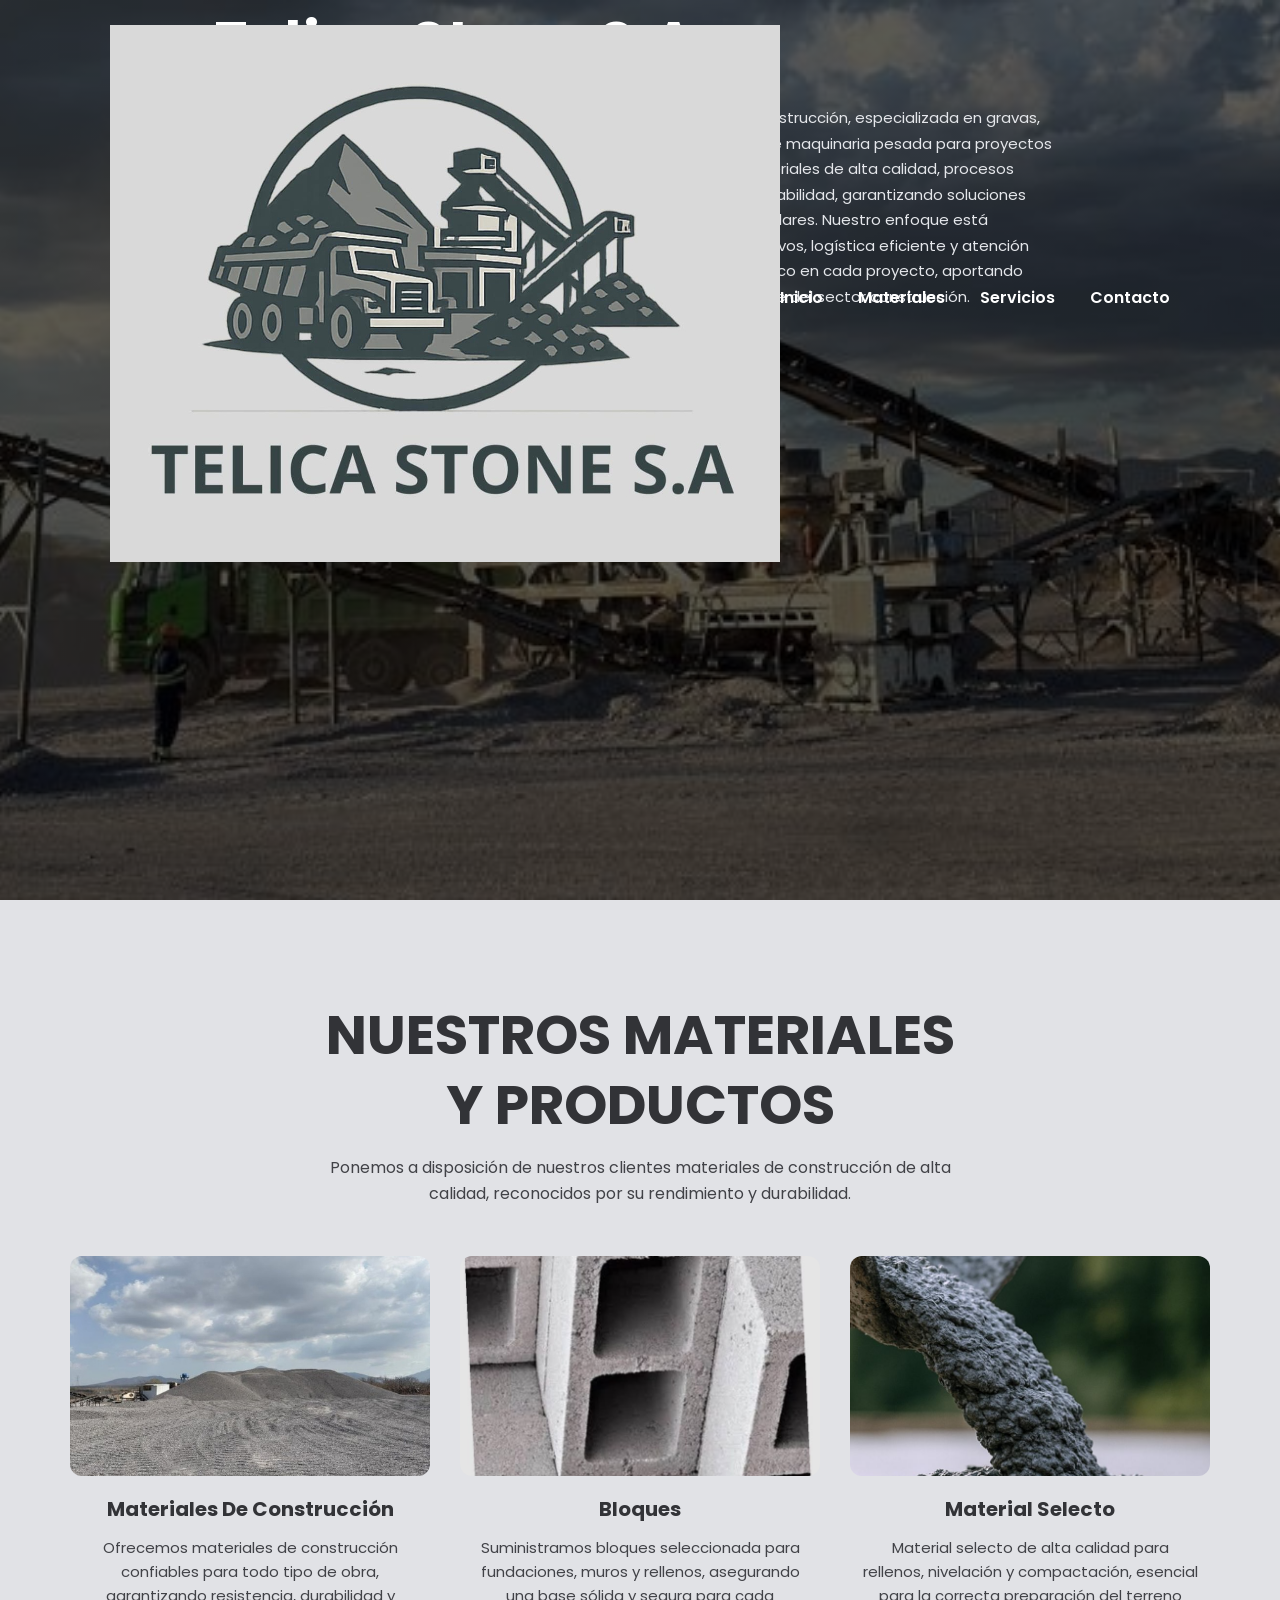
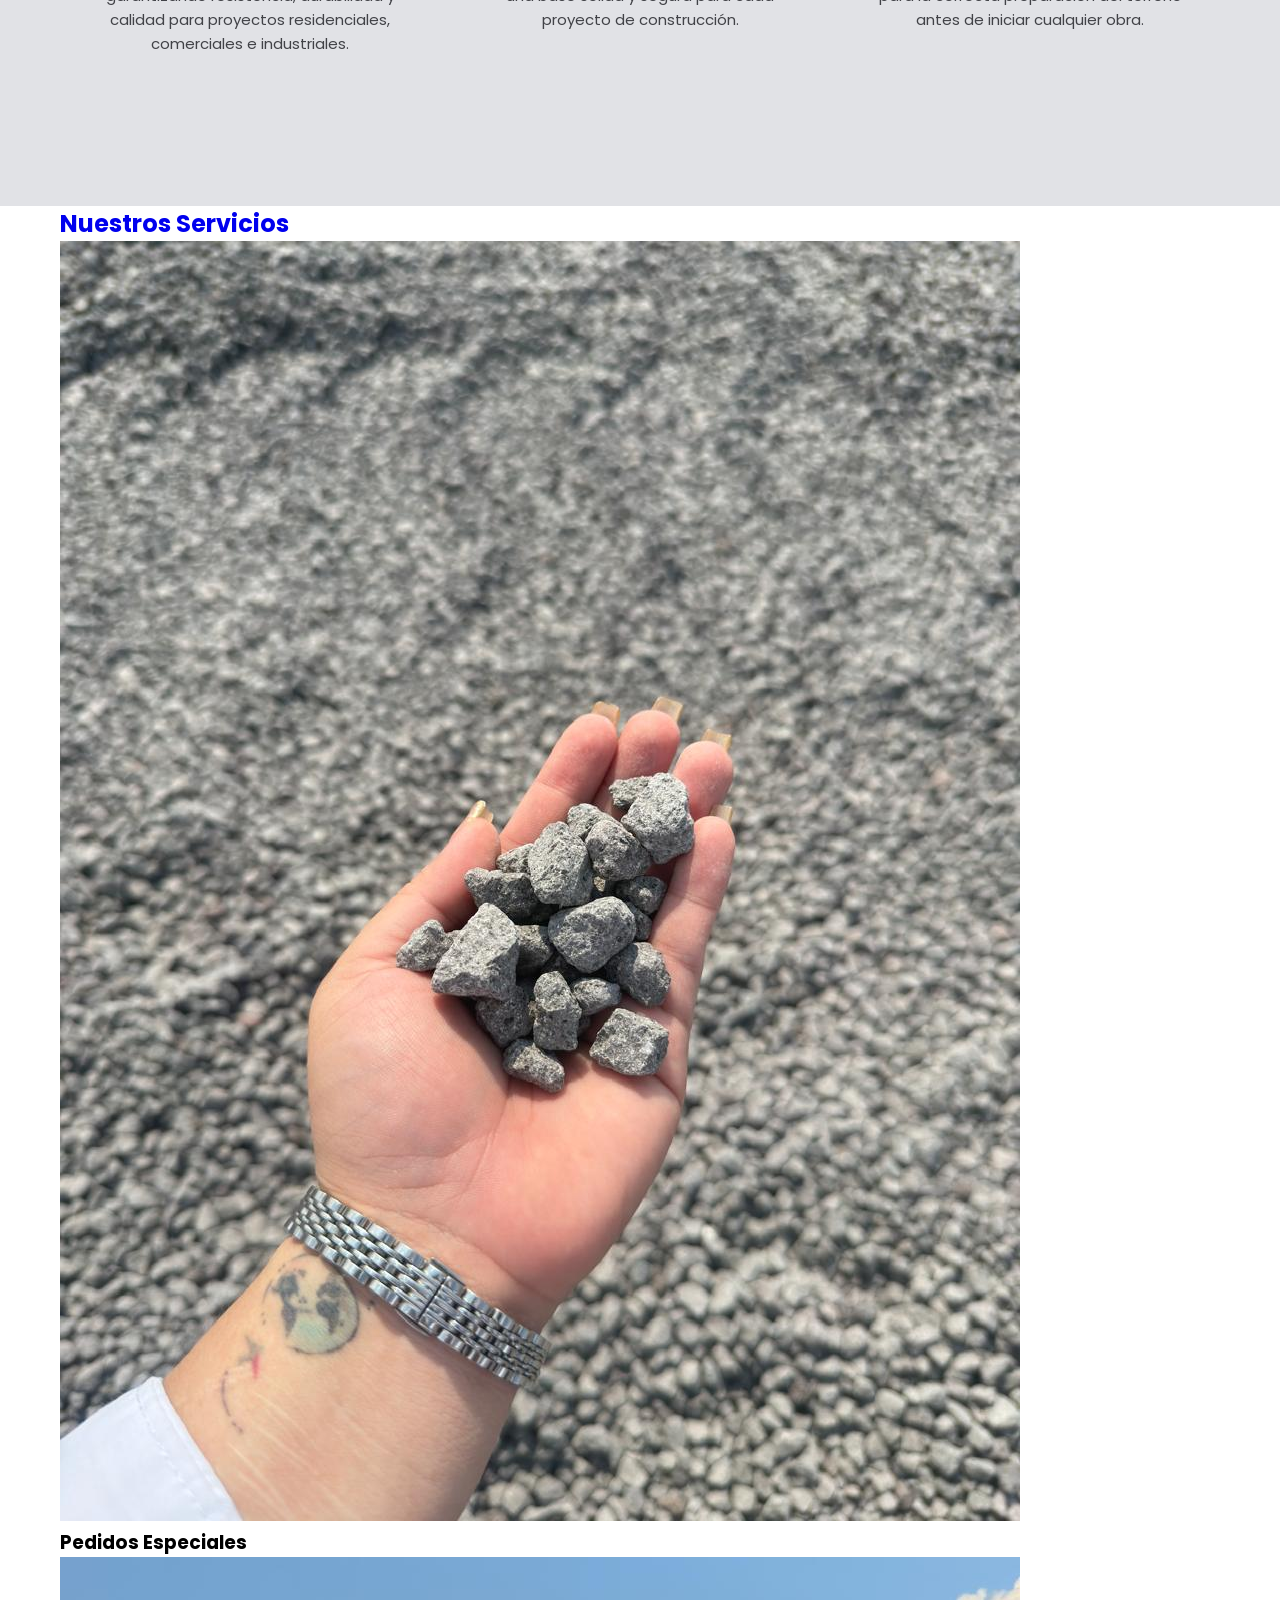
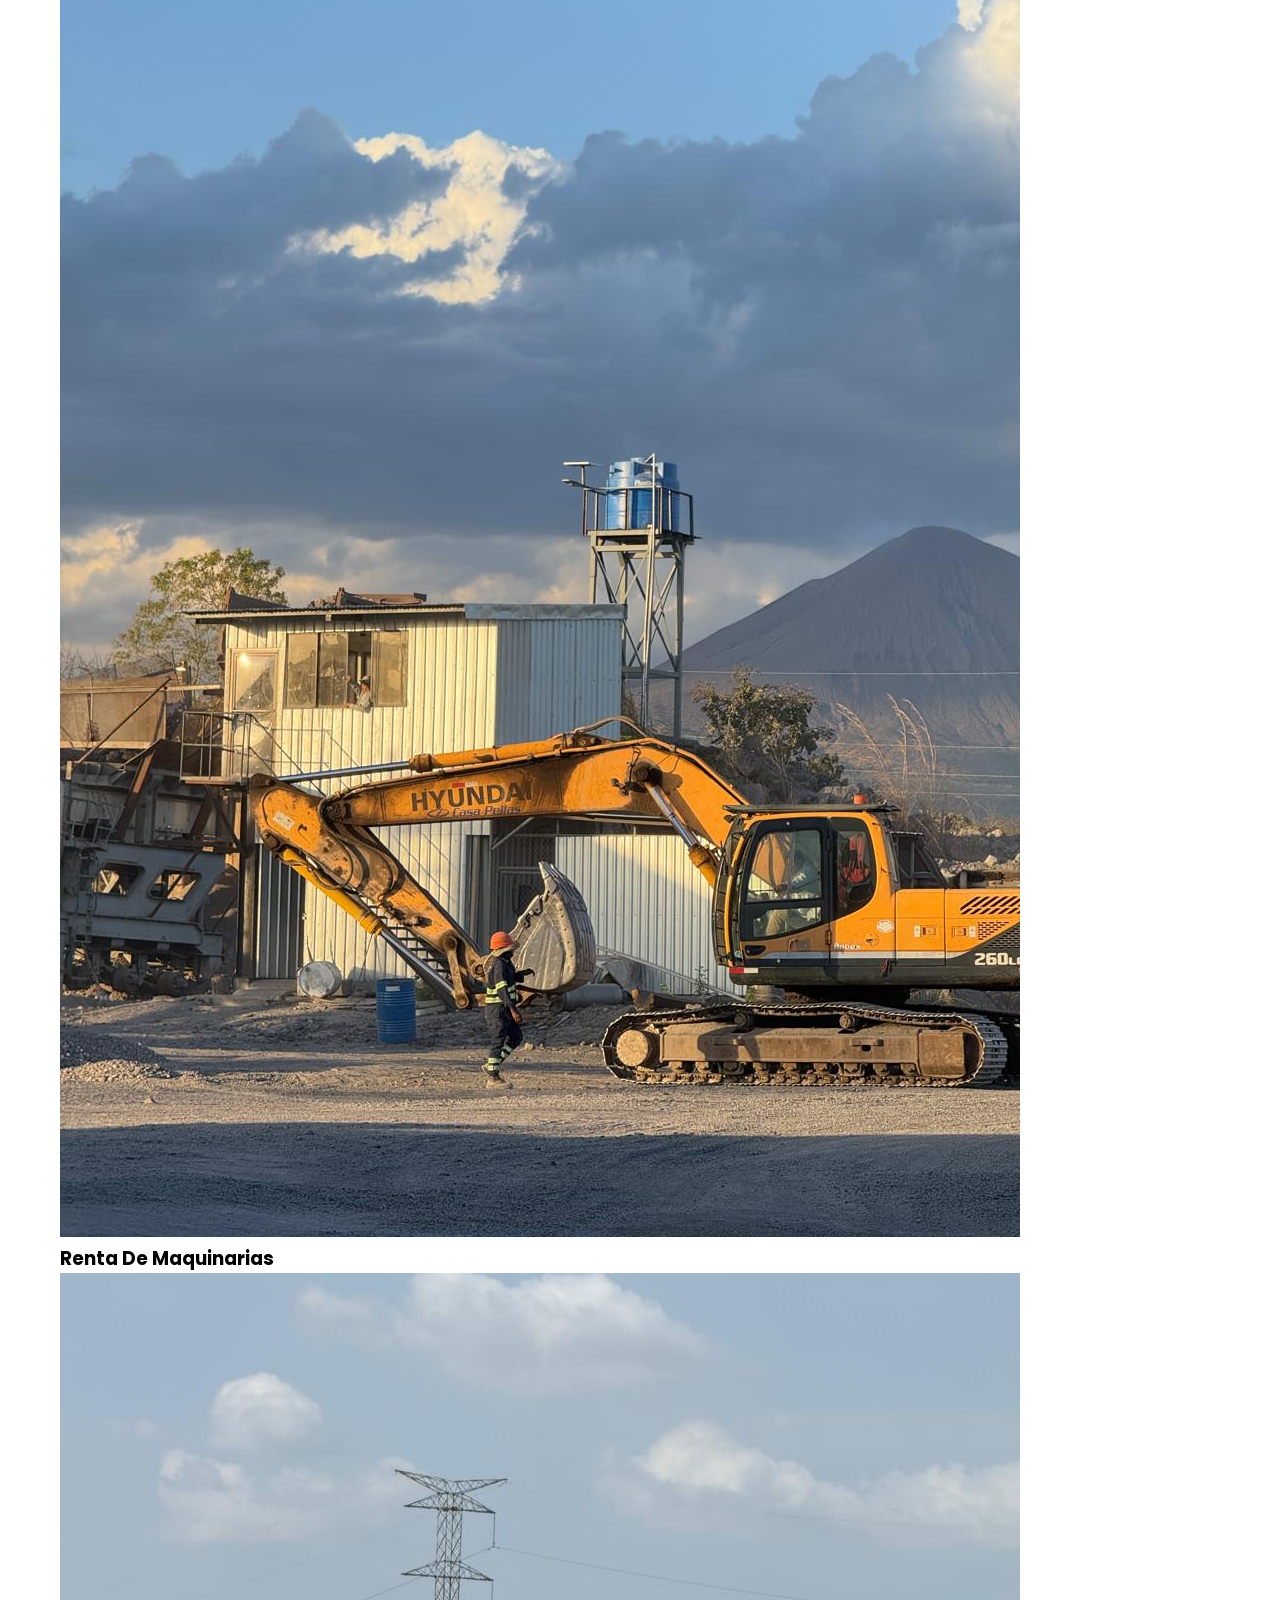
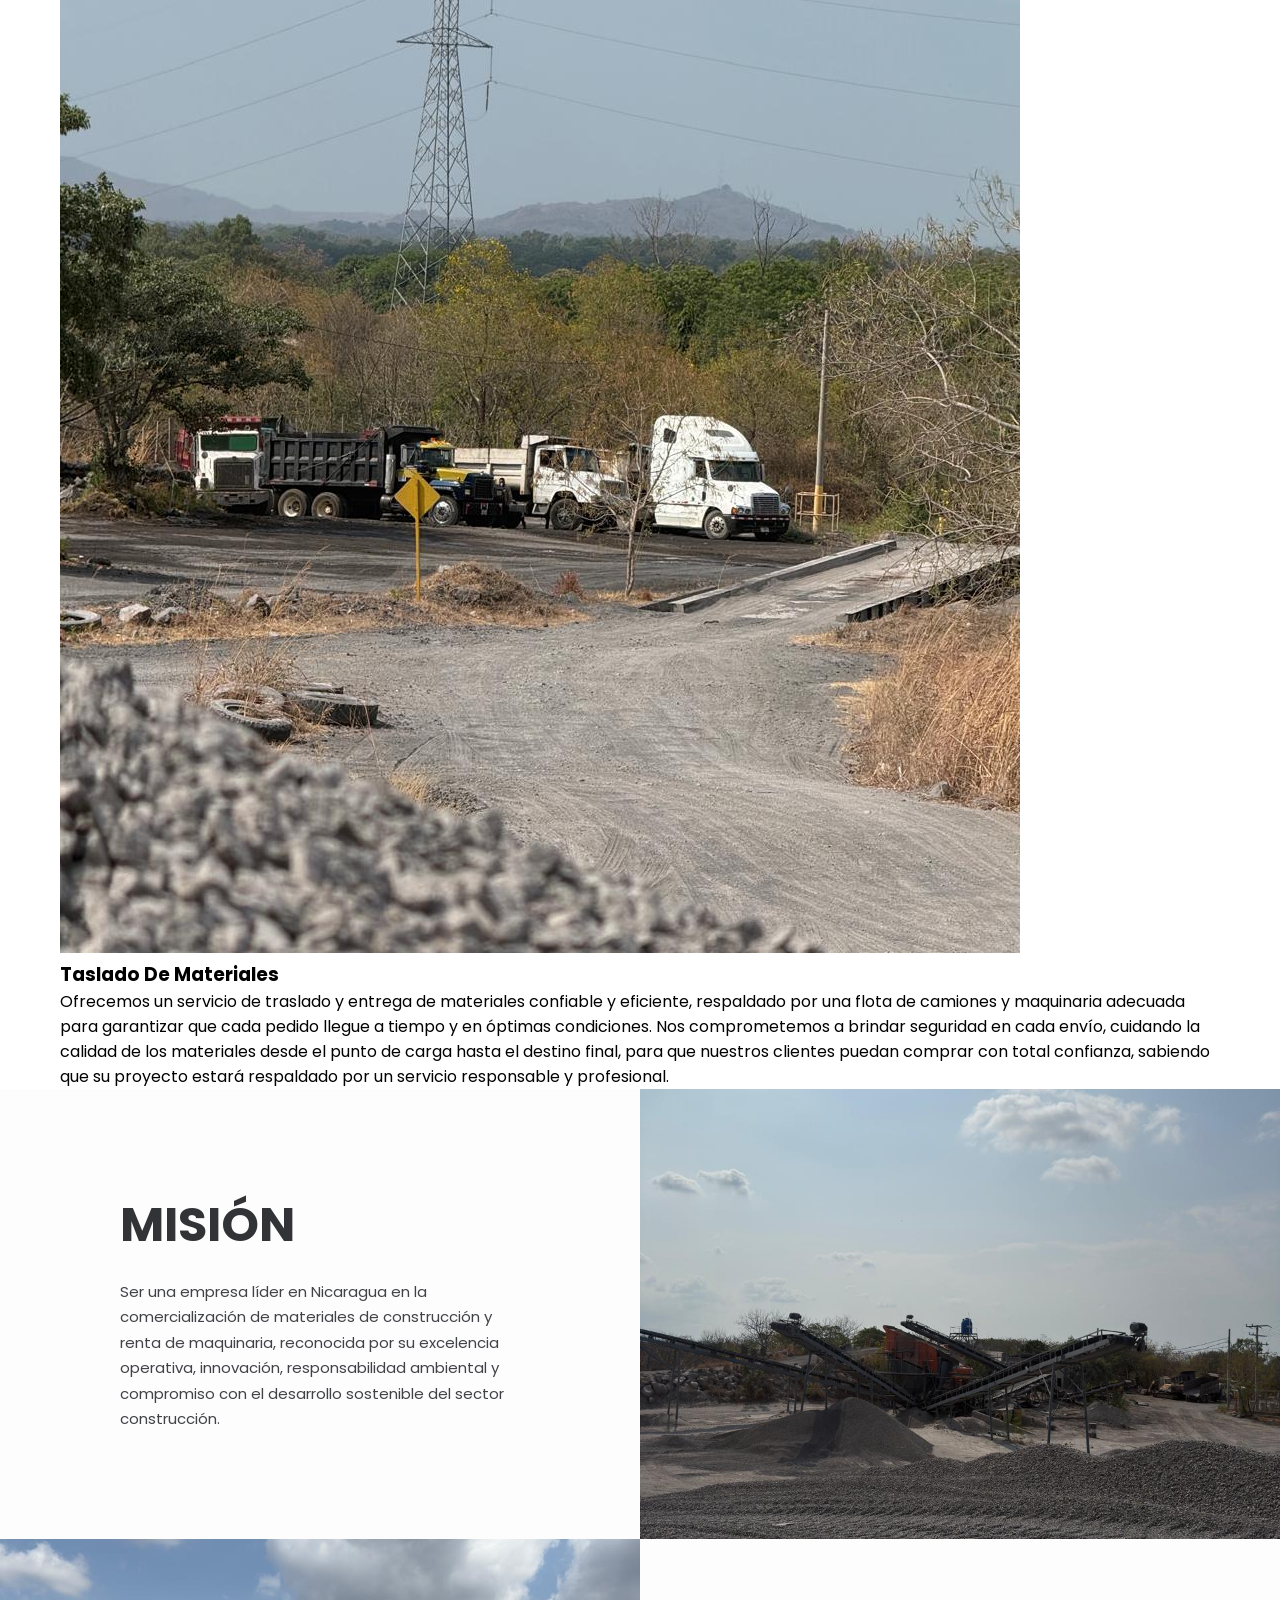
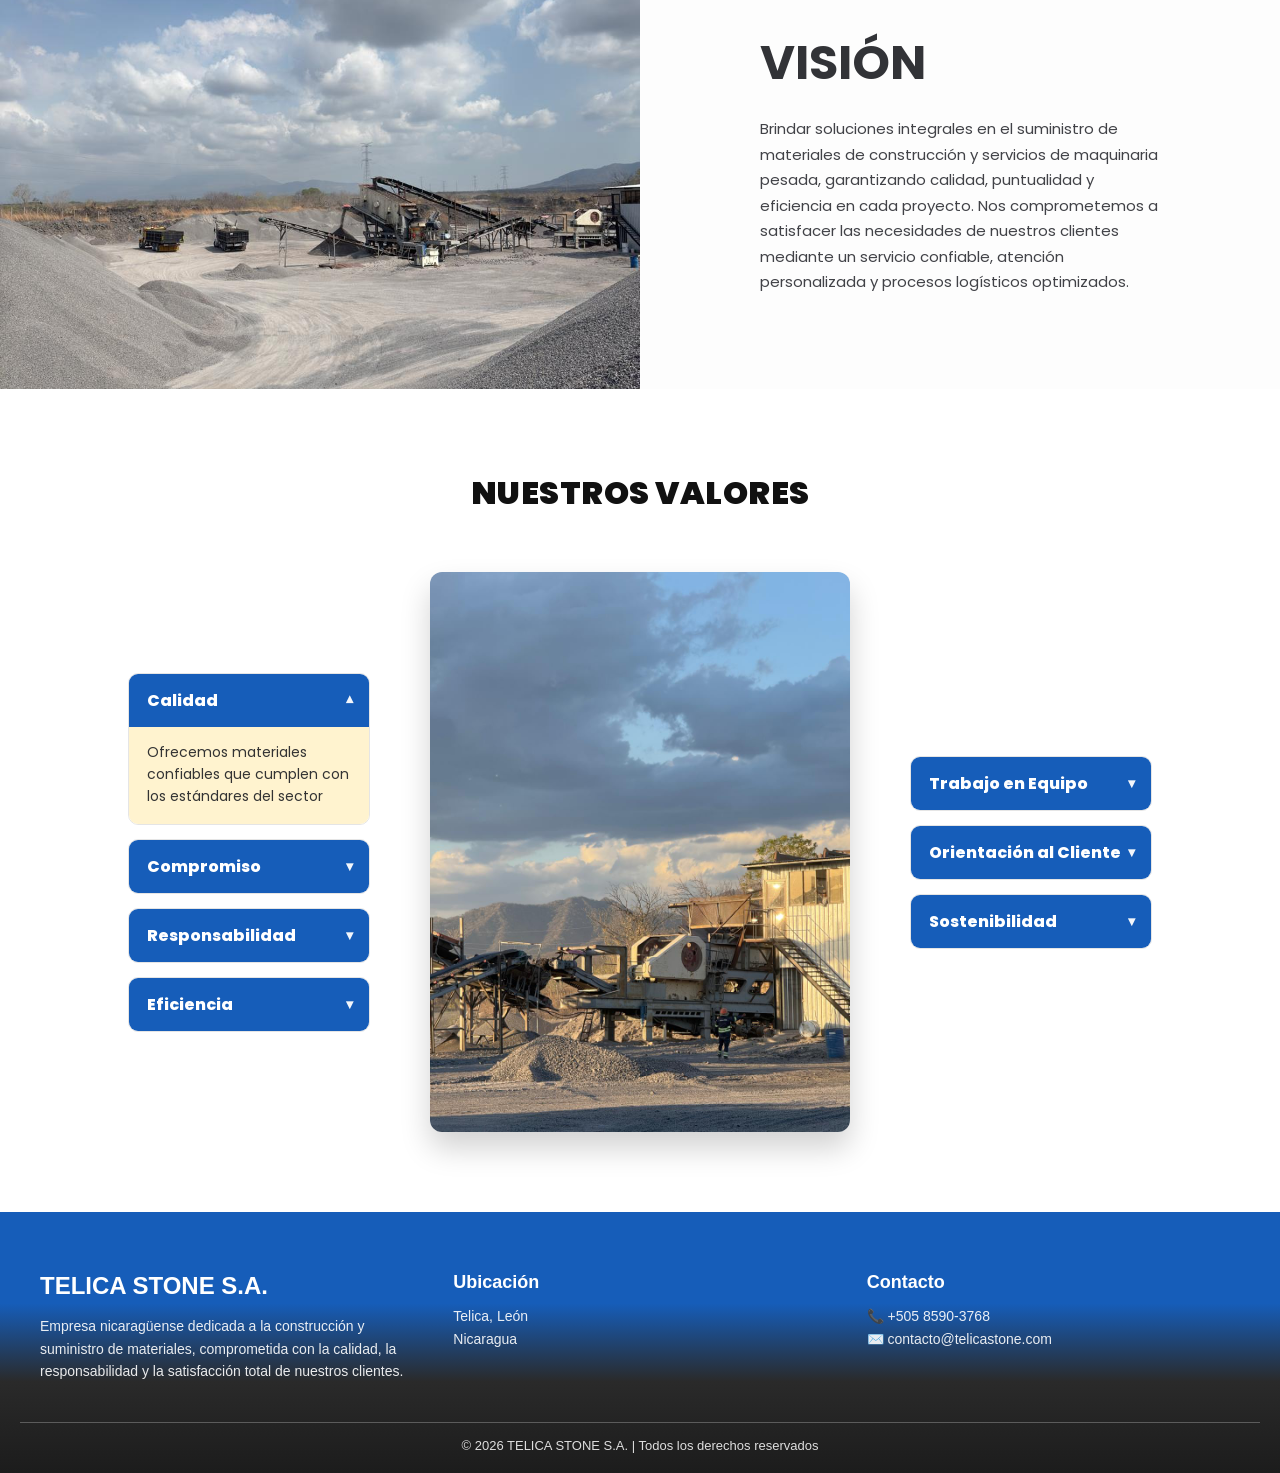
<file: Index.html>
<!doctype html>
<html lang="en">
  <head>
    <meta charset="UTF-8" />
    <meta name="viewport" content="width=device-width, initial-scale=1.0" />
    <title>Telica Stone S.A</title>
    <link rel="stylesheet" href="index.css" />
    <link rel="icon" type="image/png" href="images/Logo.png" />
  </head>
  <body>
    <header class="header">
      <!-- Inicio del menu principal -->

      <div class="menu container">
        <a href="index.html"
          ><img src="images/Logo.png" alt="logo" class="logo-img"
        /></a>
        <input type="checkbox" id="menu" />
        <label for="menu">
          <img src="images/menu.png" class="menu-icono" alt="" />
        </label>
        <nav class="navbar">
          <ul>
            <li><a href="index.html">Inicio</a></li>
            <li><a href="materiales.html">Materiales</a></li>
            <li><a href="servicios.html">Servicios</a></li>
            <li><a href="#contacto">Contacto</a></li>
          </ul>
        </nav>
      </div>

      <div class="header-content container" id="inicio">
        <h1 class="header-title">Telica Stone S.A</h1>
        <p class="header-text">
          Es una empresa dedicada a la venta y suministro de materiales para la
          construcción, especializada en gravas, arena, bolón y entre otros, así
          como en el traslado de material y la renta de maquinaria pesada para
          proyectos de infraestructura, obras civiles y desarrollos privados.
          Contamos con materiales de alta calidad, procesos eficientes y un
          equipo comprometido con la puntualidad, seguridad y confiabilidad,
          garantizando soluciones integrales para constructoras, ingenieros,
          desarrolladores y clientes particulares. Nuestro enfoque está
          orientado a satisfacer las necesidades del mercado con precios
          competitivos, logística eficiente y atención personalizada. En Telica
          Stone S.A., trabajamos para ser un aliado estratégico en cada
          proyecto, aportando experiencia, capacidad operativa y compromiso con
          el desarrollo sostenible del sector construcción.
        </p>
        <a href="https://wa.me/50585903768" class="btn-1">Contactanos</a>
      </div>

      <!-- Fin del menu principal -->
    </header>

    <section class="construction" id="materiales">
      <div class="construction-content container">
        <h2>nuestros Materiales y productos</h2>
        <p class="txt-p">
          Ponemos a disposición de nuestros clientes materiales de construcción
          de alta calidad, reconocidos por su rendimiento y durabilidad.
        </p>
        <!-- Sección de productoss -->
        <div class="construction-group">
          <div class="construction-1">
            <img src="images/Foto 1.jpeg" alt="" />
            <h3>Materiales De Construcción</h3>
            <p class="txt-p2">
              Ofrecemos materiales de construcción confiables para todo tipo de
              obra, garantizando resistencia, durabilidad y calidad para
              proyectos residenciales, comerciales e industriales.
            </p>
          </div>
          <div class="construction-1">
            <img src="images/c2.jpg" alt="" />
            <h3>Bloques</h3>
            <p class="txt-p2">
              Suministramos bloques seleccionada para fundaciones, muros y
              rellenos, asegurando una base sólida y segura para cada proyecto
              de construcción.
            </p>
          </div>
          <div class="construction-1">
            <img src="images/c1.jpg" alt="" />
            <h3>Material Selecto</h3>
            <p>
              Material selecto de alta calidad para rellenos, nivelación y
              compactación, esencial para la correcta preparación del terreno
              antes de iniciar cualquier obra.
            </p>
          </div>
        </div>
        <!-- Fin de Sección de Productos -->
      </div>
    </section>

    <!-- Inicio Sección de Servicios  -->
    <main class="services" id="servicios">
      <div class="services-content container">
        <h2><a href="servicios.html" id="click">Nuestros Servicios</a></h2>
        <div class="services-group">
          <div class="service-1">
            <img src="images/Foto 6.jpeg" alt="" />
            <h3 class="serviciosh3">Pedidos Especiales</h3>
          </div>
          <div class="service-1">
            <img src="images/Foto 15.jpeg" alt="" />
            <h3 class="serviciosh3">Renta De Maquinarias</h3>
          </div>
          <div class="service-1">
            <img src="images/Foto 7.jpeg" alt="" />
            <h3 class="serviciosh3">Taslado De Materiales</h3>
          </div>
        </div>
        <p>
          Ofrecemos un servicio de traslado y entrega de materiales confiable y
          eficiente, respaldado por una flota de camiones y maquinaria adecuada
          para garantizar que cada pedido llegue a tiempo y en óptimas
          condiciones. Nos comprometemos a brindar seguridad en cada envío,
          cuidando la calidad de los materiales desde el punto de carga hasta el
          destino final, para que nuestros clientes puedan comprar con total
          confianza, sabiendo que su proyecto estará respaldado por un servicio
          responsable y profesional.
        </p>
      </div>
    </main>
    <!-- Fin Sección de Servicios  -->

    <section class="general">
      <div class="general-1">
        <h2>Misión</h2>
        <p>
          Ser una empresa líder en Nicaragua en la comercialización de
          materiales de construcción y renta de maquinaria, reconocida por su
          excelencia operativa, innovación, responsabilidad ambiental y
          compromiso con el desarrollo sostenible del sector construcción.
        </p>
      </div>
      <div class="general-2"></div>
    </section>

    <!-- sECCIÓN DE MISION Y VISION -->
    <section class="general">
      <div class="general-3"></div>
      <div class="general-1">
        <h2>Visión</h2>
        <p>
          Brindar soluciones integrales en el suministro de materiales de
          construcción y servicios de maquinaria pesada, garantizando calidad,
          puntualidad y eficiencia en cada proyecto. Nos comprometemos a
          satisfacer las necesidades de nuestros clientes mediante un servicio
          confiable, atención personalizada y procesos logísticos optimizados.
        </p>
      </div>
    </section>

    <!-- Sección de Valores -->

    <section class="services-section" id="servicios">
      <h2 class="section-title">NUESTROS VALORES</h2>

      <div class="services-layout">
        <!-- IZQUIERDA (4) -->
        <div class="accordion-column left">
          <details class="accordion-item" name="servicios-accordion" open>
            <summary>Calidad</summary>
            <div class="accordion-body">
              <p>
                Ofrecemos materiales confiables que cumplen con los estándares del sector
              </p>
            </div>
          </details>

          <details class="accordion-item" name="servicios-accordion">
            <summary>Compromiso</summary>
            <div class="accordion-body">
              <p>
                Cumplimos con cada proyecto de manera responsable y puntual. 
              </p>
            </div>
          </details>

          <details class="accordion-item" name="servicios-accordion">
            <summary>Responsabilidad</summary>
            <div class="accordion-body">
              <p>
                Actuamos con ética, seguridad y respeto hacia nuestros clientes y colaboradores. 
              </p>
            </div>
          </details>

          <details class="accordion-item" name="servicios-accordion">
            <summary>Eficiencia</summary>
            <div class="accordion-body">
              <p>
                Optimizamos nuestros procesos para garantizar rapidez y cumplimiento.
              </p>
            </div>
          </details>
        </div>

        <!-- IMAGEN CENTRAL -->
        <div class="services-image">
          <img src="images/Foto 18.jpeg" alt="Servicios" />
        </div>

        <!-- DERECHA (3) -->
        <div class="accordion-column right">
          <details class="accordion-item" name="servicios-accordion">
            <summary>Trabajo en Equipo</summary>
            <div class="accordion-body">
              <p>
                Fomentamos la colaboración para lograr mejores resultados.
              </p>
            </div>
          </details>

          <details class="accordion-item" name="servicios-accordion">
            <summary>Orientación al Cliente</summary>
            <div class="accordion-body">
              <p>
                Nos enfocamos en entender y satisfacer las necesidades de cada cliente. 
              </p>
            </div>
          </details>

          <details class="accordion-item" name="servicios-accordion">
            <summary>Sostenibilidad</summary>
            <div class="accordion-body">
              <p>
                Promovemos prácticas responsables con el medio ambiente.
              </p>
            </div>
          </details>
        </div>
      </div>
    </section>



    <!-- <footer>

        <div class="footer-content coontainer">

            <div class="link">
                <h3>lorem</h3>
                <h1>
                    <li>
                        <a href="#">lorem</a>
                        <a href="#">lorem</a>
                        <a href="#">lorem</a>
                        <a href="#">lorem</a>
                    </li>
                </h1>
            </div>

            <div class="link">
                <h3>lorem</h3>
                <h1>
                    <li>
                        <a href="#">lorem</a>
                        <a href="#">lorem</a>
                        <a href="#">lorem</a>
                        <a href="#">lorem</a>
                    </li>
                </h1>
            </div>

            <div class="link">
                <h3>lorem</h3>
                <h1>
                    <li>
                        <a href="#">lorem</a>
                        <a href="#">lorem</a>
                        <a href="#">lorem</a>
                        <a href="#">lorem</a>
                    </li>
                </h1>
            </div>

            <div class="link">
                <h3>lorem</h3>
                <h1>
                    <li>
                        <a href="#">lorem</a>
                        <a href="#">lorem</a>
                        <a href="#">lorem</a>
                        <a href="#">lorem</a>
                    </li>
                </h1>
            </div>

        </div>

    </footer> -->

    <footer class="footer" id="contacto">
      <div class="footer-container">
        <div class="footer-col">
          <h3 class="footer-logo">TELICA STONE S.A.</h3>
          <p>
            Empresa nicaragüense dedicada a la construcción y suministro de
            materiales, comprometida con la calidad, la responsabilidad y la
            satisfacción total de nuestros clientes.
          </p>
        </div>

        <div class="footer-col">
          <h4>Ubicación</h4>
          <p>Telica, León<br />Nicaragua</p>
        </div>

        <div class="footer-col">
          <h4>Contacto</h4>
          <p><a href="tel:+50585903768">📞 +505 8590-3768</a></p>
          <p>
            <a href="mailto:contacto@telicastone.com">
              ✉️ contacto@telicastone.com
            </a>
          </p>
        </div>
      </div>

      <div class="footer-bottom">
        © 2026 TELICA STONE S.A. | Todos los derechos reservados
      </div>
    </footer>
  </body>
</html>
</file>
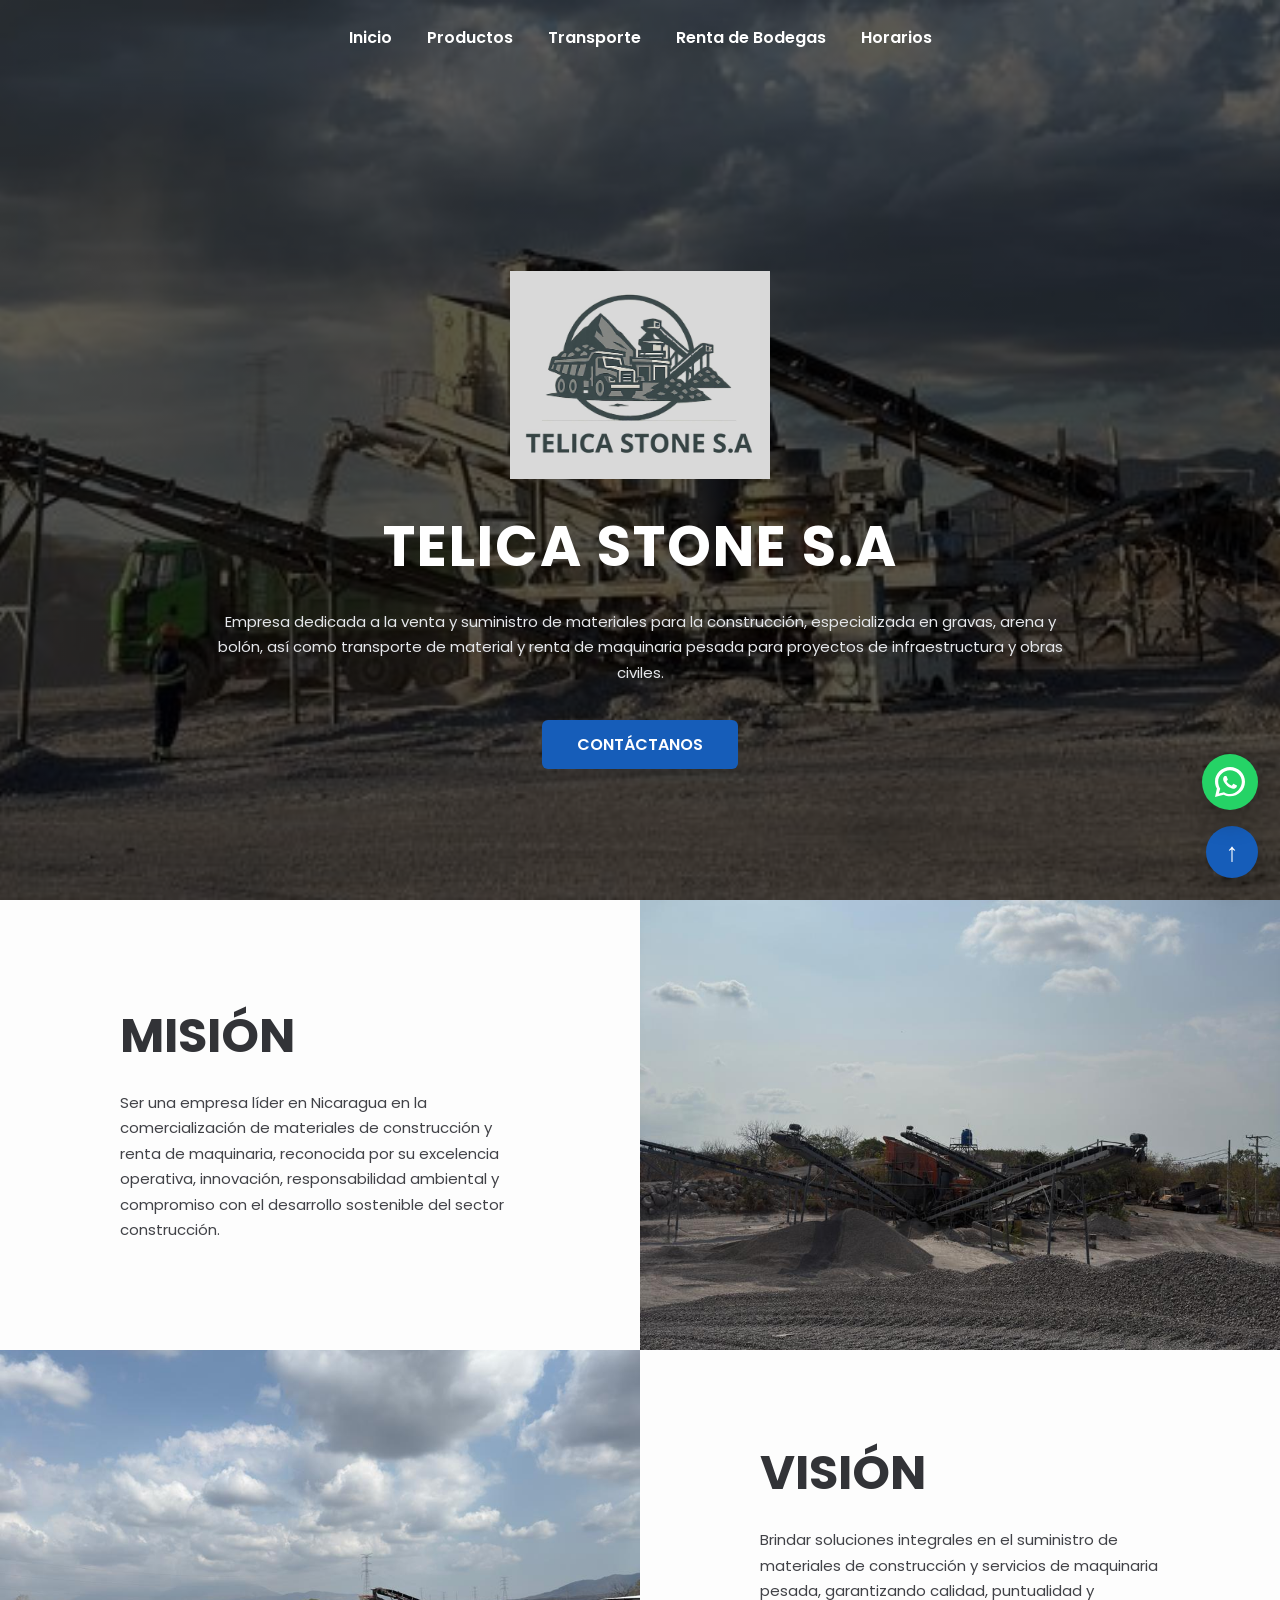
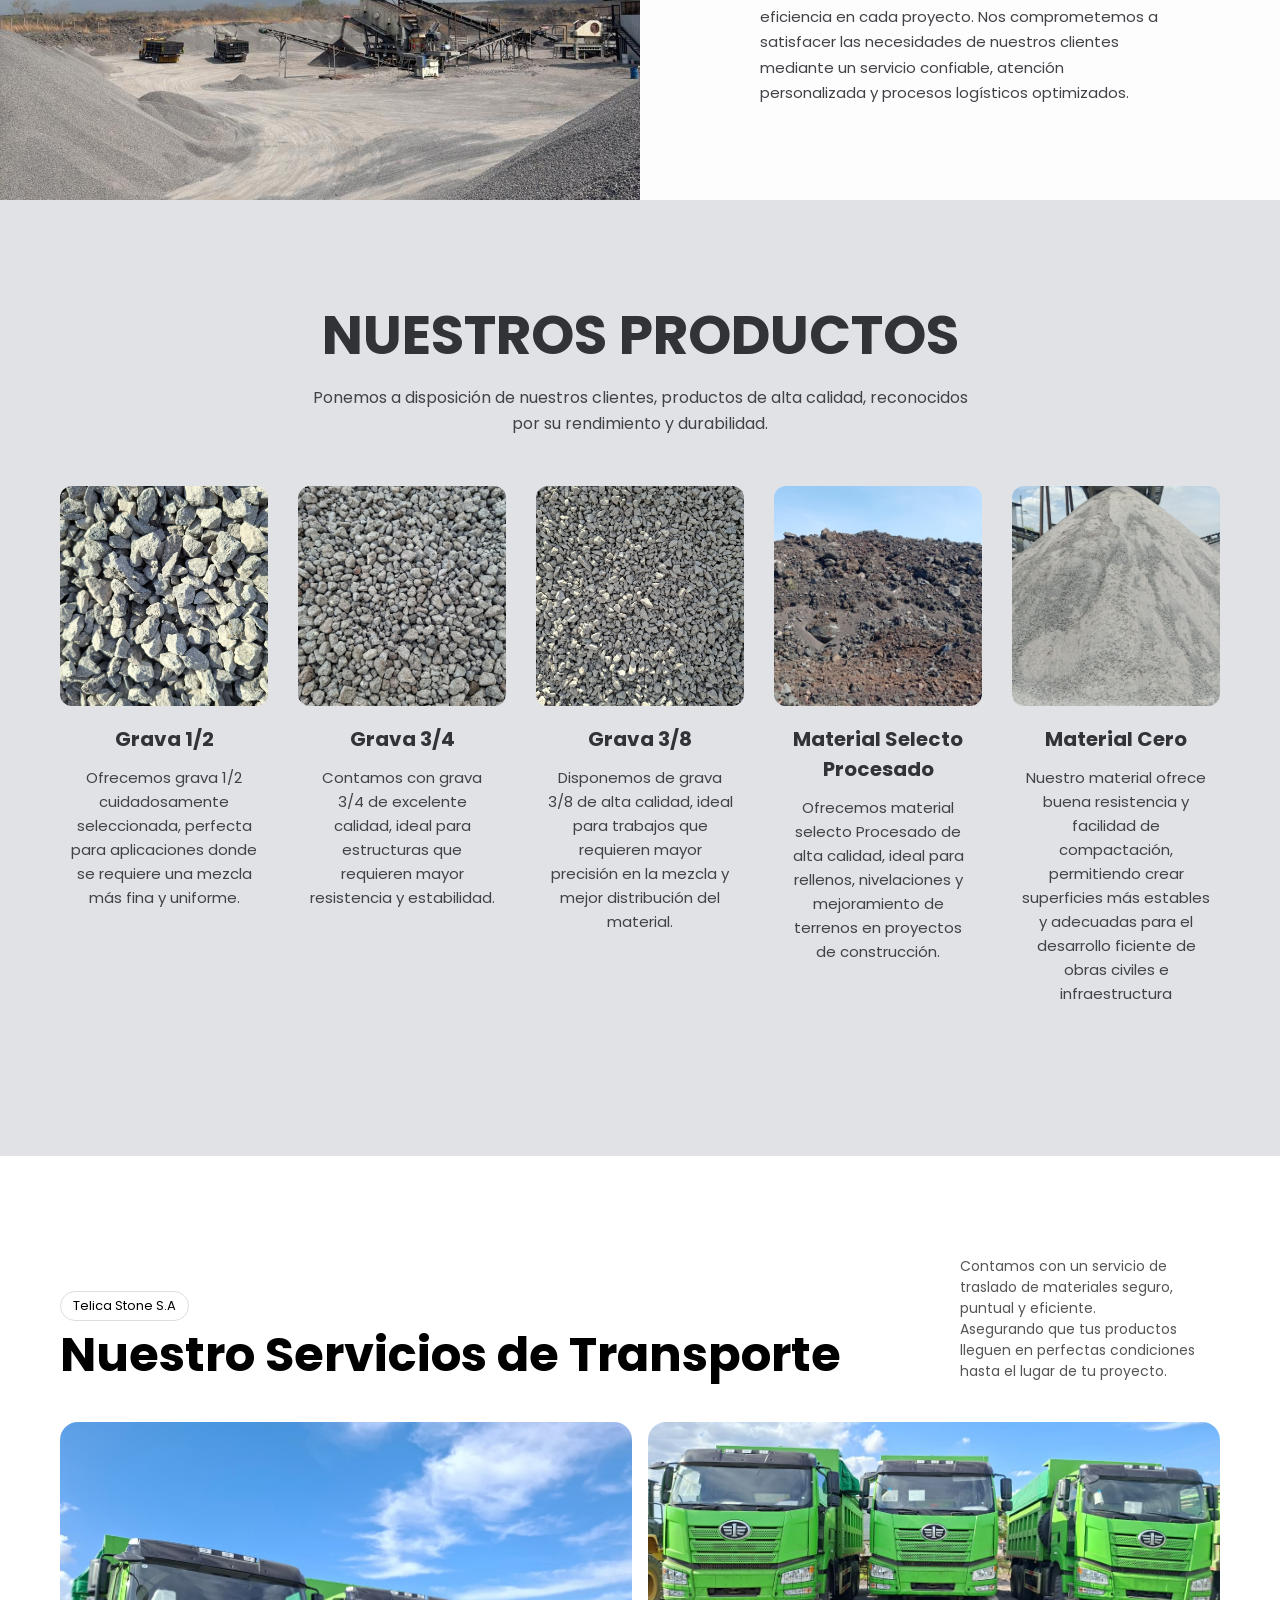
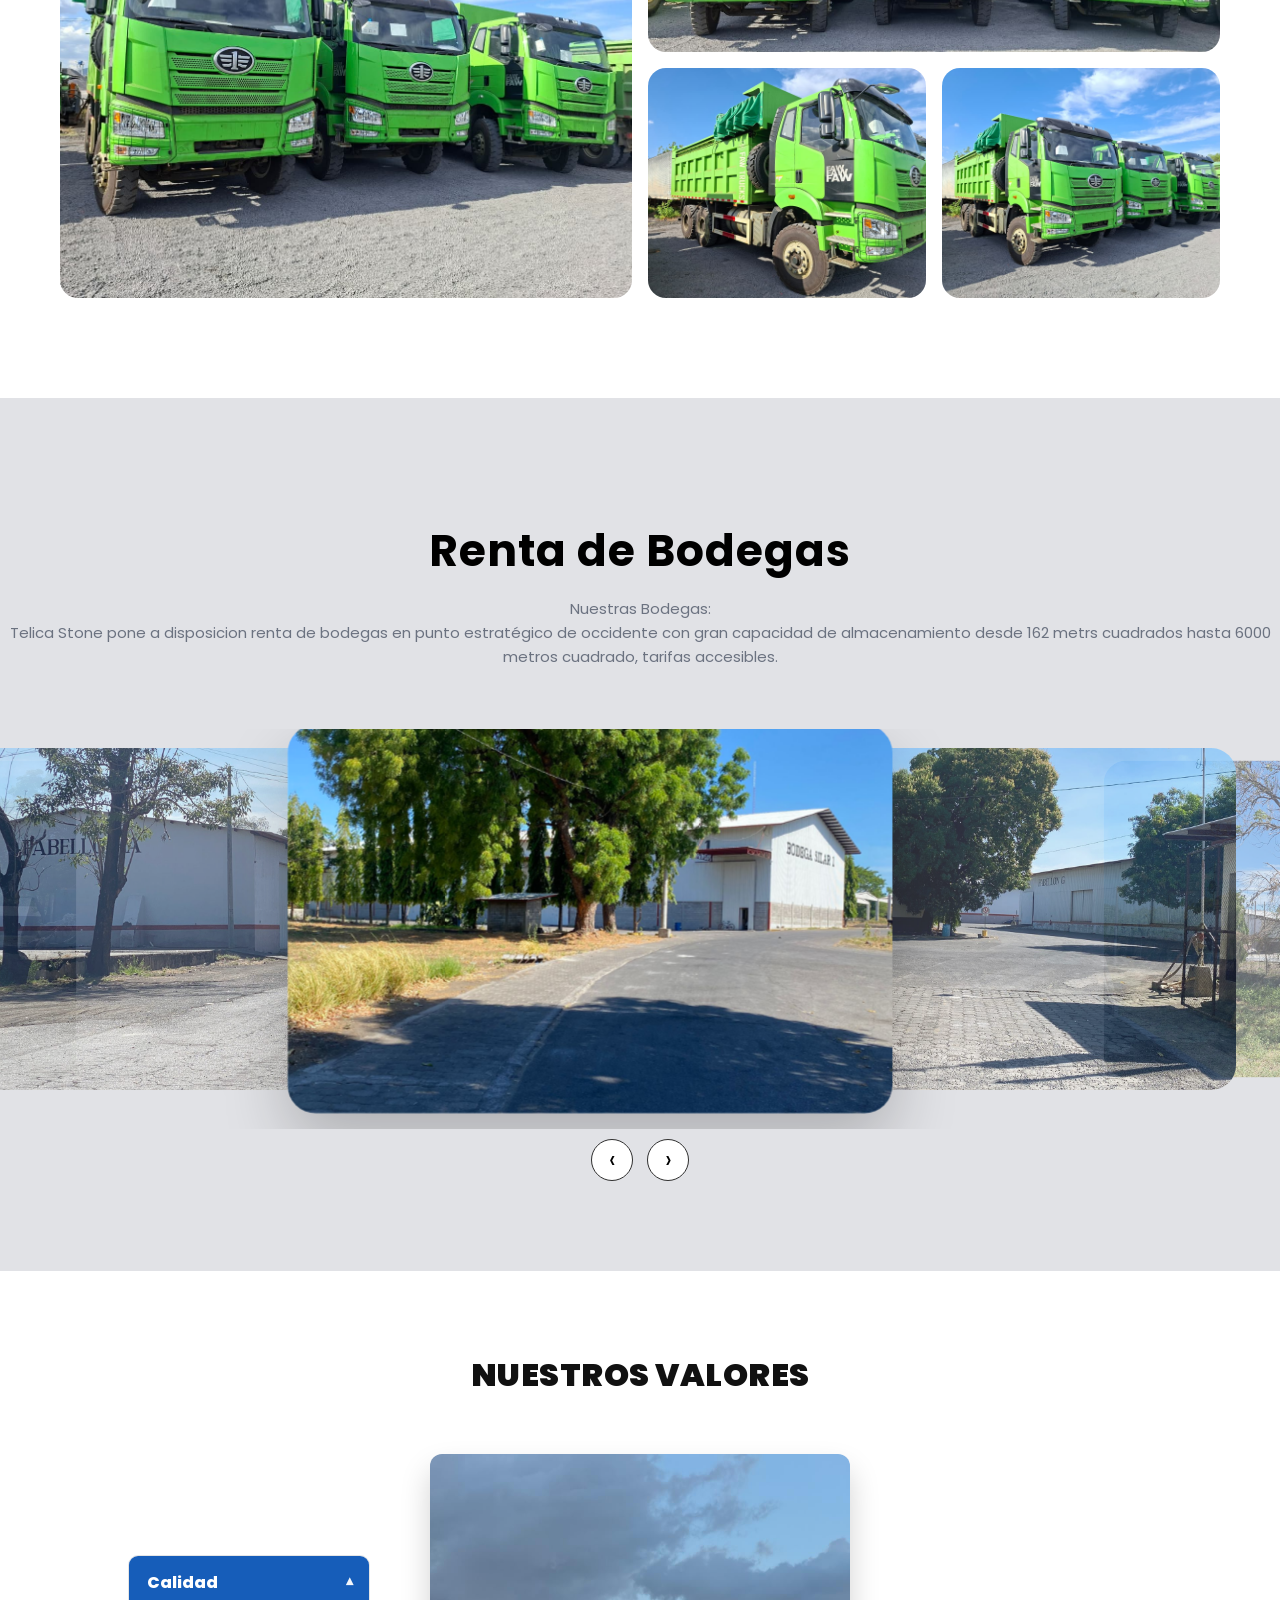
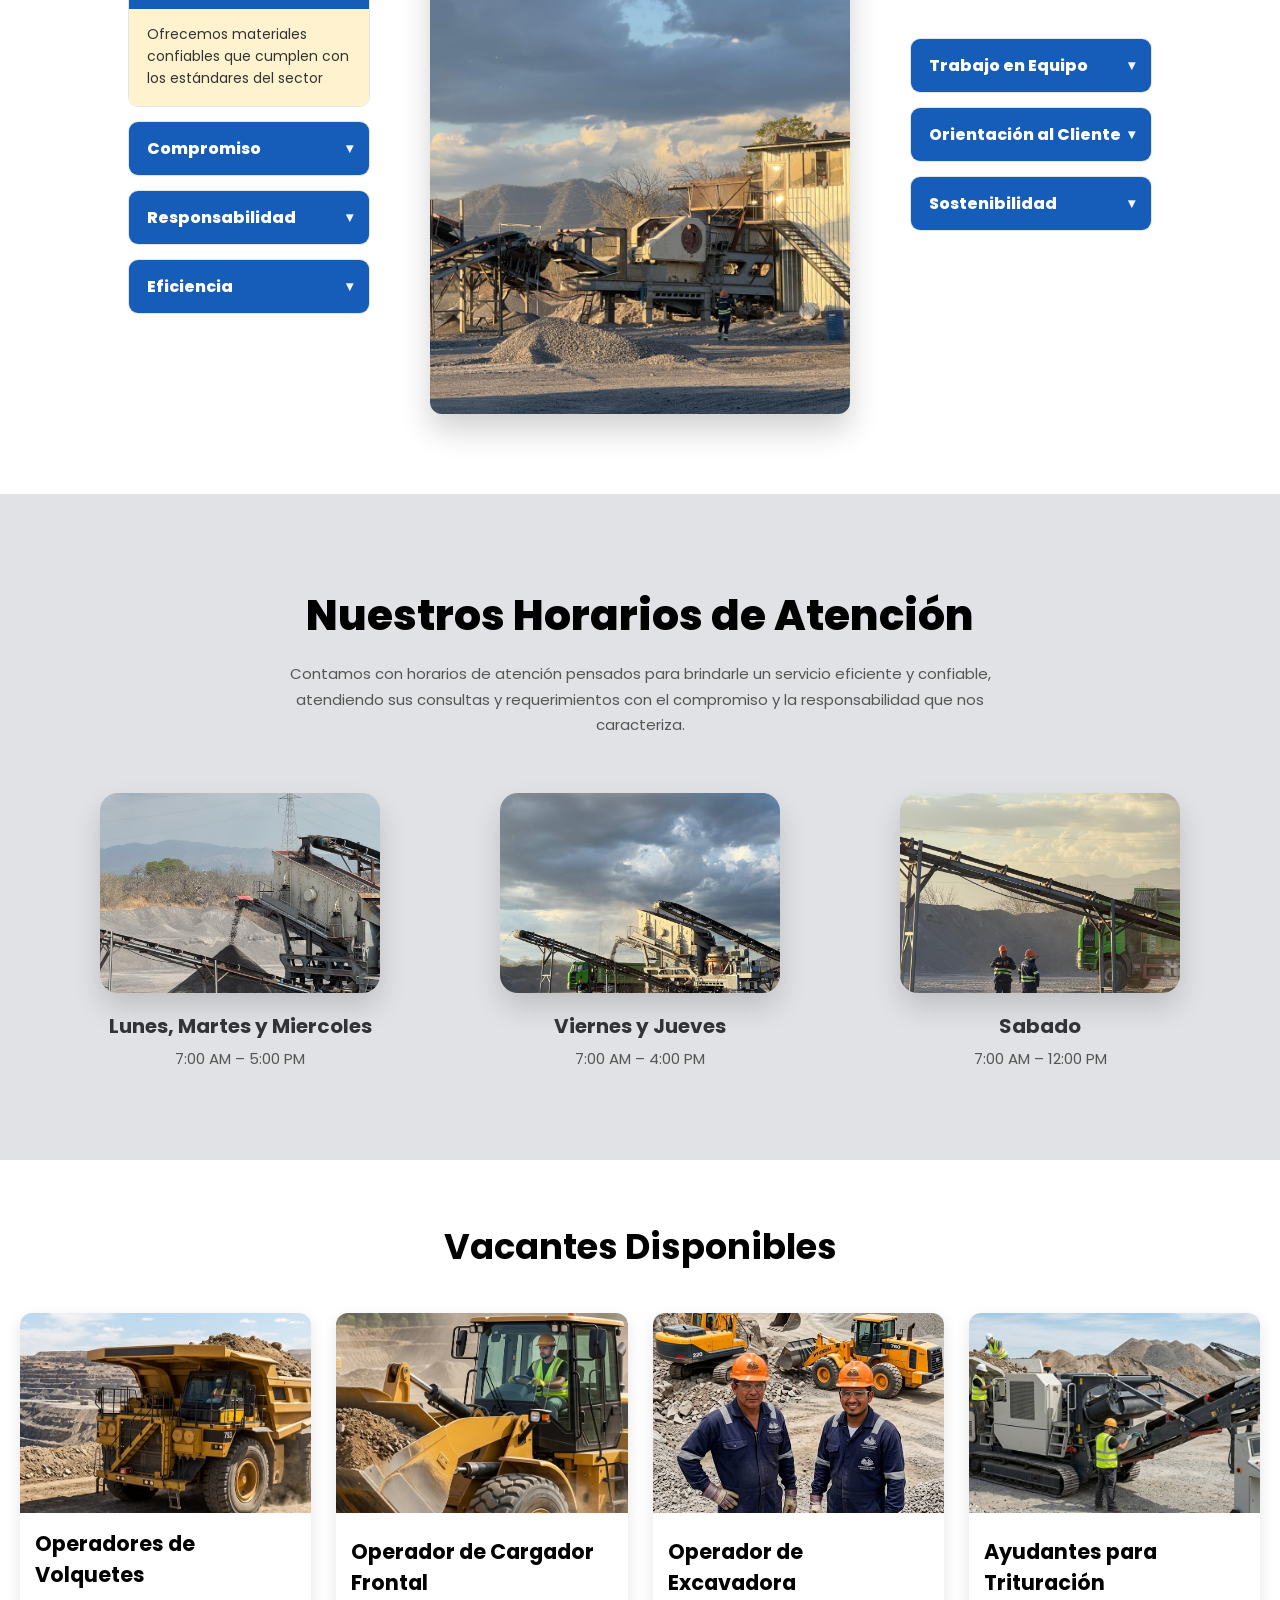
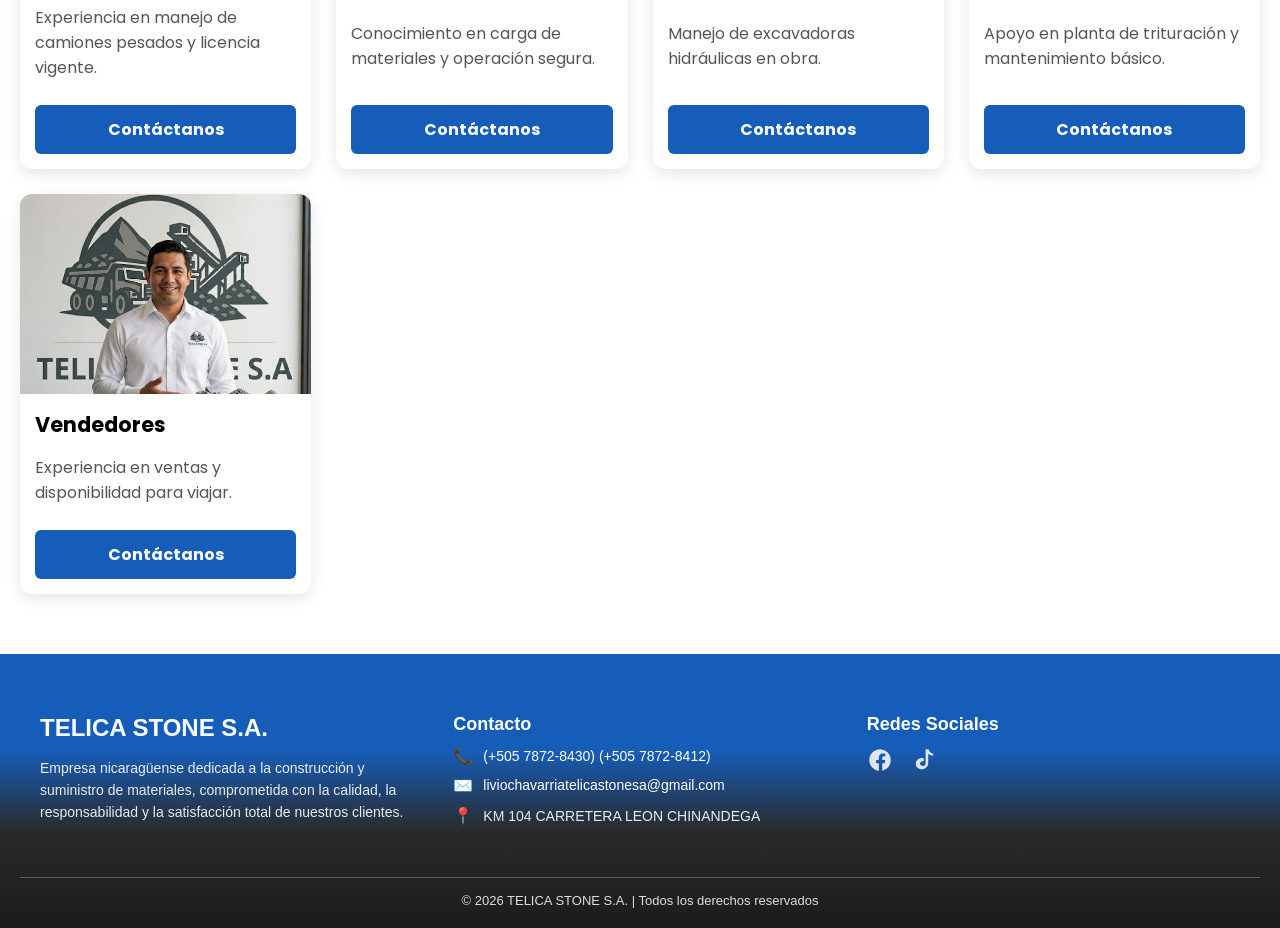
<file: index.html>
<!doctype html>
<html lang="en">
  <head>
    <meta charset="UTF-8" />
    <meta name="viewport" content="width=device-width, initial-scale=1.0" />
    <title>Telica Stone S.A</title>
    <link rel="stylesheet" href="index.css" />
    <link rel="icon" type="image/png" href="images/Logo.png" />
  </head>
<!-- Botón flotante WhatsApp -->
    <a
      href="https://wa.me/50578728430"
      class="float-whatsapp"
      target="_blank"
      aria-label="WhatsApp"
    >
      <svg viewBox="0 0 32 32">
        <path
          d="M16 0C7.164 0 0 6.94 0 15.51c0 2.724.743 5.252
          2.027 7.47L.01 32l9.3-2.438c2.047
          1.115 4.396 1.75 6.69 1.75C24.836
          31.313 32 24.375 32 15.802 32 6.94
          24.836 0 16 0zm0 28.8c-2.11
          0-4.18-.565-5.97-1.635l-.43-.255-5.53
          1.45 1.48-5.15-.28-.425C4.08
          20.617 3.4 18.17 3.4 15.51 3.4
          8.97 9.13 3.4 16 3.4s12.6 5.57
          12.6 12.403c0 6.53-5.73 12.997-12.6
          12.997zm6.7-9.55c-.365-.18-2.16-1.06-2.5
          -1.18-.34-.12-.58-.18-.82.18s-.94
          1.18-1.15 1.42c-.21.24-.42.27-.78.09
          -.36-.18-1.53-.56-2.91-1.78-1.08
          -.96-1.8-2.15-2.01-2.51-.21-.36
          -.02-.55.16-.73.16-.16.36-.42.54
          -.63.18-.21.24-.36.36-.6.12-.24
          .06-.45-.03-.63-.09-.18-.82-1.97
          -1.12-2.7-.3-.72-.6-.62-.82-.63
          -.21-.01-.45-.01-.7-.01-.24 0
          -.63.09-.96.45-.33.36-1.26 1.23
          -1.26 3.01s1.29 3.51 1.47 3.75
          c.18.24 2.54 3.87 6.15 5.43.86.37
          1.53.6 2.05.77.86.27 1.64.23
          2.26.14.69-.1 2.16-.88 2.46
          -1.73.3-.84.3-1.56.21-1.73-.09
          -.18-.33-.27-.69-.45z"
        />
      </svg>
    </a>

    <!-- Botón Volver Arriba -->
    <button class="float-top" onclick="window.scrollTo({ top: 0, behavior: 'smooth' })" aria-label="Ir arriba">
      ↑
    </button>

  <body>

    <!-- Sección del Header -->
    <header class="header">

      <!-- MENU -->
      <div class="menu container">
        <input type="checkbox" id="menu" />
        <label for="menu">
          <img src="images/menu.png" class="menu-icono" alt="Menú" />
        </label>

        <nav class="navbar">
          <ul>
            <li><a href="index.html">Inicio</a></li>
            <li><a href="#materiales">Productos</a></li>
            <li><a href="#gallery">Transporte</a></li>
            <li><a href="#visual-diary">Renta de Bodegas</a></li>
            <li><a href="#atencion">Horarios</a></li>
          </ul>
        </nav>
      </div>

      <!-- HERO -->
      <div class="header-content container hero" id="inicio">

        <!-- LOGO CENTRADO -->
        <img src="images/Logo.png" alt="Telica Stone S.A" class="hero-logo" />

        <h1 class="header-title">TELICA STONE S.A</h1>

        <p class="header-text">
          Empresa dedicada a la venta y suministro de materiales para la
          construcción, especializada en gravas, arena y bolón, así como
          transporte de material y renta de maquinaria pesada para proyectos
          de infraestructura y obras civiles.
        </p>

        <a href="https://wa.me/50578728430" class="btn-1">CONTÁCTANOS</a>
      </div>

    </header>

      <!-- SECCIÓN MISIÓN -->
      <section class="general">
        <div class="general-1">
          <h2>Misión</h2>
          <p>
            Ser una empresa líder en Nicaragua en la comercialización de
            materiales de construcción y renta de maquinaria, reconocida por su
            excelencia operativa, innovación, responsabilidad ambiental y
            compromiso con el desarrollo sostenible del sector construcción.
          </p>
        </div>
        <div class="general-2"></div>
      </section>

      <!-- SECCIÓN VISIÓN -->
      <section class="general">
        <div class="general-3"></div>
        <div class="general-1">
          <h2>Visión</h2>
          <p>
            Brindar soluciones integrales en el suministro de materiales de
            construcción y servicios de maquinaria pesada, garantizando calidad,
            puntualidad y eficiencia en cada proyecto. Nos comprometemos a
            satisfacer las necesidades de nuestros clientes mediante un servicio
            confiable, atención personalizada y procesos logísticos optimizados.
          </p>
        </div>
      </section>

    <!-- Sección De Productos -->
    <section class="construction" id="materiales">
      <div class="construction-content container">
        <h2>Nuestros Productos</h2>
        <p class="txt-p">
          Ponemos a disposición de nuestros clientes, productos
          de alta calidad, reconocidos por su rendimiento y durabilidad.
        </p>

        <div class="construction-group">

          <!-- Producto 1 -->
          <div class="construction-1">
            <a href="#img1">
              <img src="images/Grava 1-2.jpeg" alt="Grava 1/2">
            </a>
            <h3>Grava 1/2</h3>
            <p class="txt-p2">
              Ofrecemos grava 1/2 cuidadosamente seleccionada, perfecta para aplicaciones donde se requiere una mezcla más fina y uniforme.
            </p>
          </div>

          <!-- Producto 2 -->
          <div class="construction-1">
            <a href="#img2">
              <img src="images/Grava 3-4.jpeg" alt="Grava 3/4">
            </a>
            <h3>Grava 3/4</h3>
            <p class="txt-p2">
              Contamos con grava 3/4 de excelente calidad, ideal para estructuras que requieren mayor resistencia y estabilidad.
            </p>
          </div>

          <!-- Producto 3 -->
          <div class="construction-1">
            <a href="#img3">
              <img src="images/Grava 3-8.jpeg" alt="Grava 3/8">
            </a>
            <h3>Grava 3/8</h3>
            <p>
              Disponemos de grava 3/8 de alta calidad, ideal para trabajos que requieren mayor precisión en la mezcla y mejor distribución del material.
            </p>
          </div>

          <!-- Producto 4 -->
          <div class="construction-1">
            <a href="#img4">
              <img src="images/Material Selecto 2.jpeg" alt="Material Selecto">
            </a>
            <h3>Material Selecto Procesado</h3>
            <p>
              Ofrecemos material selecto Procesado de alta calidad, ideal para rellenos, nivelaciones y mejoramiento de terrenos en proyectos de construcción.
            </p>
          </div>

           <!-- Producto 5 -->
          <div class="construction-1">
            <a href="#img5">
              <img src="images/Cero Procesado.jpeg" alt="Cero Procesado">
            </a>
            <h3>Material Cero</h3>
            <p>
              Nuestro material ofrece buena resistencia y facilidad de compactación, 
              permitiendo crear superficies más estables y adecuadas para el desarrollo 
              ficiente de obras civiles e infraestructura
            </p>
          </div>

        </div>
      </div>
    </section>
    
    <!-- MODALES CSS -->
    <div id="img1" class="modal">
      <a href="#materiales" class="close">&times;</a>
      <img src="images/Grava 1-2.jpeg">
    </div>

    <div id="img2" class="modal">
      <a href="#materiales" class="close">&times;</a>
      <img src="images/Grava 3-4.jpeg">
    </div>

    <div id="img3" class="modal">
      <a href="#materiales" class="close">&times;</a>
      <img src="images/Grava 3-8.jpeg">
    </div>

    <div id="img4" class="modal">
      <a href="#materiales" class="close">&times;</a>
      <img src="images/Material Selecto 2.jpeg">
    </div>

    <div id="img5" class="modal">
      <a href="#materiales" class="close">&times;</a>
      <img src="images/Cero Procesado.jpeg">
    </div>


    <!-- Sección de Servicios de Trnasporte -->
    <section class="gallery-section" id="gallery">
      <div class="gallery-header">
        <div>
          <span class="gallery-tag">Telica Stone S.A</span>
          <h2 class="gallery-title">Nuestro Servicios de Transporte</h2>
        </div>
        <p class="gallery-description">
          Contamos con un servicio de traslado de materiales seguro, puntual y eficiente.<br>
          Asegurando que tus productos lleguen en perfectas condiciones hasta el lugar de tu proyecto.
        </p>
      </div>

      <div class="gallery-grid">
        <a href="#g1" class="gallery-item item-1">
          <img src="images/Maquinaria 1.jpeg" alt="">
        </a>
        <a href="#g2" class="gallery-item item-2">
          <img src="images/Maquinaria 2.jpeg" alt="">
        </a>
        <a href="#g3" class="gallery-item">
          <img src="images/Maquinaria 3.jpeg" alt="">
        </a>
        <a href="#g4" class="gallery-item">
          <img src="images/Maquinaria 4.jpeg" alt="">
        </a>
      </div>
    </section>

      <!-- MODALES -->
    <div id="g1" class="lightbox">
      <a href="#gallery" class="close">&times;</a>
      <img src="images/Maquinaria 1.jpeg" alt="">
    </div>
    <div id="g2" class="lightbox">
      <a href="#gallery" class="close">&times;</a>
      <img src="images/Maquinaria 2.jpeg" alt="">
    </div>
    <div id="g3" class="lightbox">
      <a href="#gallery" class="close">&times;</a>
      <img src="images/Maquinaria 3.jpeg" alt="">
    </div>
    <div id="g4" class="lightbox">
      <a href="#gallery" class="close">&times;</a>
      <img src="images/Maquinaria 4.jpeg" alt="">
    </div>


    <!-- Sección de Renta de Bodegas -->

    <section class="vdiary" id="visual-diary">
      <span class="vdiary-tag"></span>

      <h2 class="vdiary-title">Renta de Bodegas</h2>

      <p class="vdiary-subtitle">
        Nuestras Bodegas:<br>
        Telica Stone pone a disposicion renta de bodegas en punto estratégico de occidente con gran capacidad de almacenamiento desde 162 metrs cuadrados hasta 6000 metros cuadrado, tarifas accesibles.
      </p>

      <!-- Radios (control CSS del carrusel) -->
      <input type="radio" name="vdiary-slide" id="vd1" hidden>
      <input type="radio" name="vdiary-slide" id="vd2" hidden>
      <input type="radio" name="vdiary-slide" id="vd3" hidden checked>
      <input type="radio" name="vdiary-slide" id="vd4" hidden>
      <input type="radio" name="vdiary-slide" id="vd5" hidden>
      <input type="radio" name="vdiary-slide" id="vd6" hidden>

      <div class="vdiary-slider">
        <div class="vdiary-track">
          <!-- Slide 1 -->
          <label class="vdiary-card" for="vd1" aria-label="Ver imagen 1">
            <a class="vdiary-open" href="#lb1" aria-label="Abrir imagen 1">
              <img src="images/Bodega 1.jpeg" alt="Imagen 1">
            </a>
          </label>

          <!-- Slide 2 -->
          <label class="vdiary-card" for="vd2" aria-label="Ver imagen 2">
            <a class="vdiary-open" href="#lb2" aria-label="Abrir imagen 2">
              <img src="images/Bodega 2.jpeg" alt="Imagen 2">
            </a>
          </label>

          <!-- Slide 3 -->
          <label class="vdiary-card" for="vd3" aria-label="Ver imagen 3">
            <a class="vdiary-open" href="#lb3" aria-label="Abrir imagen 3">
              <img src="images/Bodega 3.jpeg" alt="Imagen 3">
            </a>
          </label>

          <!-- Slide 4 -->
          <label class="vdiary-card" for="vd4" aria-label="Ver imagen 4">
            <a class="vdiary-open" href="#lb4" aria-label="Abrir imagen 4">
              <img src="images/Bodega 4.jpeg" alt="Imagen 4">
            </a>
          </label>

          <!-- Slide 5 -->
          <label class="vdiary-card" for="vd5" aria-label="Ver imagen 5">
            <a class="vdiary-open" href="#lb5" aria-label="Abrir imagen 5">
              <img src="images/Bodega 5.jpeg" alt="Imagen 5">
            </a>
          </label>

          <!-- Slide 6 -->
          <label class="vdiary-card" for="vd6" aria-label="Ver imagen 6">
            <a class="vdiary-open" href="#lb6" aria-label="Abrir imagen 6">
              <img src="images/Bodega 6.jpeg" alt="Imagen 6">
            </a>
          </label>
        </div>
      </div>

      <!-- Flechas (CSS-only: se muestran según el slide activo) -->
      <div class="vdiary-nav" aria-label="Controles del carrusel">
        <!-- prev -->
        <label class="vdiary-btn prev prev-1" for="vd1" aria-label="Anterior">‹</label>
        <label class="vdiary-btn prev prev-2" for="vd1" aria-label="Anterior">‹</label>
        <label class="vdiary-btn prev prev-3" for="vd2" aria-label="Anterior">‹</label>
        <label class="vdiary-btn prev prev-4" for="vd3" aria-label="Anterior">‹</label>
        <label class="vdiary-btn prev prev-5" for="vd4" aria-label="Anterior">‹</label>
        <label class="vdiary-btn prev prev-6" for="vd5" aria-label="Anterior">‹</label>

        <!-- next -->
        <label class="vdiary-btn next next-1" for="vd2" aria-label="Siguiente">›</label>
        <label class="vdiary-btn next next-2" for="vd3" aria-label="Siguiente">›</label>
        <label class="vdiary-btn next next-3" for="vd4" aria-label="Siguiente">›</label>
        <label class="vdiary-btn next next-4" for="vd5" aria-label="Siguiente">›</label>
        <label class="vdiary-btn next next-5" for="vd6" aria-label="Siguiente">›</label>
        <label class="vdiary-btn next next-6" for="vd6" aria-label="Siguiente">›</label>
      </div>
    </section>

    <!-- LIGHTBOX (solo HTML + CSS) -->
    <div id="lb1" class="vdiary-lightbox">
      <a class="vdiary-close" href="#visual-diary" aria-label="Cerrar">×</a>
      <img src="images/Bodega 1.jpeg" alt="Imagen 1 grande">
    </div>

    <div id="lb2" class="vdiary-lightbox">
      <a class="vdiary-close" href="#visual-diary" aria-label="Cerrar">×</a>
      <img src="images/Bodega 2.jpeg" alt="Imagen 2 grande">
    </div>

    <div id="lb3" class="vdiary-lightbox">
      <a class="vdiary-close" href="#visual-diary" aria-label="Cerrar">×</a>
      <img src="images/Bodega 3.jpeg" alt="Imagen 3 grande">
    </div>

    <div id="lb4" class="vdiary-lightbox">
      <a class="vdiary-close" href="#visual-diary" aria-label="Cerrar">×</a>
      <img src="images/Bodega 4.jpeg" alt="Imagen 4 grande">
    </div>

    <div id="lb5" class="vdiary-lightbox">
      <a class="vdiary-close" href="#visual-diary" aria-label="Cerrar">×</a>
      <img src="images/Bodega 5.jpeg" alt="Imagen 5 grande">
    </div>

    <div id="lb6" class="vdiary-lightbox">
      <a class="vdiary-close" href="#visual-diary" aria-label="Cerrar">×</a>
      <img src="images/Bodega 6.jpeg" alt="Imagen 6 grande">
    </div>
    <!-- Sección de Valores -->

    <section class="services-section" id="servicios">
      <h2 class="section-title">NUESTROS VALORES</h2>

      <div class="services-layout">
        <!-- IZQUIERDA (4) -->
        <div class="accordion-column left">
          <details class="accordion-item" name="servicios-accordion" open>
            <summary>Calidad</summary>
            <div class="accordion-body">
              <p>
                Ofrecemos materiales confiables que cumplen con los estándares
                del sector
              </p>
            </div>
          </details>

          <details class="accordion-item" name="servicios-accordion">
            <summary>Compromiso</summary>
            <div class="accordion-body">
              <p>
                Cumplimos con cada proyecto de manera responsable y puntual.
              </p>
            </div>
          </details>

          <details class="accordion-item" name="servicios-accordion">
            <summary>Responsabilidad</summary>
            <div class="accordion-body">
              <p>
                Actuamos con ética, seguridad y respeto hacia nuestros clientes
                y colaboradores.
              </p>
            </div>
          </details>

          <details class="accordion-item" name="servicios-accordion">
            <summary>Eficiencia</summary>
            <div class="accordion-body">
              <p>
                Optimizamos nuestros procesos para garantizar rapidez y
                cumplimiento.
              </p>
            </div>
          </details>
        </div>

        <!-- IMAGEN CENTRAL -->
        <div class="services-image">
          <img src="images/Foto 18.jpeg" alt="Servicios" />
        </div>

        <!-- DERECHA (3) -->
        <div class="accordion-column right">
          <details class="accordion-item" name="servicios-accordion">
            <summary>Trabajo en Equipo</summary>
            <div class="accordion-body">
              <p>Fomentamos la colaboración para lograr mejores resultados.</p>
            </div>
          </details>

          <details class="accordion-item" name="servicios-accordion">
            <summary>Orientación al Cliente</summary>
            <div class="accordion-body">
              <p>
                Nos enfocamos en entender y satisfacer las necesidades de cada
                cliente.
              </p>
            </div>
          </details>

          <details class="accordion-item" name="servicios-accordion">
            <summary>Sostenibilidad</summary>
            <div class="accordion-body">
              <p>Promovemos prácticas responsables con el medio ambiente.</p>
            </div>
          </details>
        </div>
      </div>
    </section>

<!-- Horarios de Atención -->
    <section class="blog" id="atencion">
      <div class="container">

        <h2 class="horas">Nuestros Horarios de Atención</h2>
        <p class="blog-desc">
          Contamos con horarios de atención pensados para brindarle un servicio
          eficiente y confiable, atendiendo sus consultas y requerimientos con el
          compromiso y la responsabilidad que nos caracteriza.
        </p>

        <div class="blog-content">
          <article class="blog-1">
            <img src="images/Foto 5.jpeg" alt="">
            <h3>Lunes, Martes y Miercoles</h3>
            <p>7:00 AM – 5:00 PM</p>
          </article>

          <article class="blog-1">
            <img src="images/Foto 11.jpeg" alt="">
            <h3>Viernes y Jueves</h3>
            <p>7:00 AM – 4:00 PM</p>
          </article>

          <article class="blog-1">
            <img src="images/Foto 12.jpeg" alt="">
            <h3>Sabado</h3>
            <p>7:00 AM – 12:00 PM</p>
          </article>
        </div>

      </div>
    </section>

    <!-- VACANTES -->
    <section class="vacantes">
        <h2>Vacantes Disponibles</h2>

        <div class="grid">

            <div class="card">
                <img src="images/Operadores de Volquetes.png" alt="Operadores de Volquetes">
                <h3>Operadores de Volquetes</h3>
                <p>Experiencia en manejo de camiones pesados y licencia vigente.</p>
                <a class="btn-contacto" 
                  href="https://wa.me/50578728430?text=Hola,%20me%20interesa%20la%20vacante%20de%20Operadores%20de%20Volquetes" 
                  target="_blank">
                  Contáctanos
                </a>
            </div>

            <div class="card">
                <img src="images/Operador de Cargador Frontal.png" alt="Operador de Cargador Frontal">
                <h3>Operador de Cargador Frontal</h3>
                <p>Conocimiento en carga de materiales y operación segura.</p>
                <a class="btn-contacto" 
                  href="https://wa.me/50578728430?text=Hola,%20me%20interesa%20Cargador%20Frontal" 
                  target="_blank">
                  Contáctanos
                </a>
            </div>

            <div class="card">
                <img src="Imagenes 2/Operadores de Maquinarias.jpeg" alt="Operador de Excavadora">
                <h3>Operador de Excavadora</h3>
                <p>Manejo de excavadoras hidráulicas en obra.</p>
                <a class="btn-contacto" 
                  href="https://wa.me/50578728430?text=Hola,%20me%20interesa%20Excavadora" 
                  target="_blank">
                  Contáctanos
                </a>
            </div>

            <div class="card">
                <img src="images/Ayudantes para Trituración.png" alt="Ayudantes para Trituración">
                <h3>Ayudantes para Trituración</h3>
                <p>Apoyo en planta de trituración y mantenimiento básico.</p>
                <a class="btn-contacto" 
                  href="https://wa.me/50578728430?text=Hola,%20me%20interesa%20Trituración" 
                  target="_blank">
                  Contáctanos
                </a>
            </div>

            <div class="card">
                <img src="Imagenes 2/Vendedor.jpeg" alt="Vendedor">
                <h3>Vendedores</h3>
                <p>Experiencia en ventas y disponibilidad para viajar.</p>
                <a class="btn-contacto" 
                  href="https://wa.me/50578728430?text=Hola,%20me%20interesa%20Ventas" 
                  target="_blank">
                  Contáctanos
                </a>
            </div>

        </div>
    </section>


    <!-- Footer -->

    <footer class="footer" id="contacto">
      <div class="footer-container">
        <!-- Columna 1 -->
        <div class="footer-col">
          <h3 class="footer-logo">TELICA STONE S.A.</h3>
          <p>
            Empresa nicaragüense dedicada a la construcción y suministro de
            materiales, comprometida con la calidad, la responsabilidad y la
            satisfacción total de nuestros clientes.
          </p>
        </div>

        <!-- Columna 2 -->
        <div class="footer-col">
          <h4>Contacto</h4>

          <div class="contact-item">
            <span>📞</span>
            <a href="tel:+50578728430">(+505 7872-8430) (+505 7872-8412)</a>
          </div>

          <div class="contact-item">
            <span>✉️</span>
            <a href="mailto:liviochavarriatelicastonesa@gmail.com">
              liviochavarriatelicastonesa@gmail.com
            </a>
          </div>

          <div class="contact-item">
            <span>📍</span>
            <p>KM 104 CARRETERA LEON CHINANDEGA</p>
          </div>
        </div>

        <!-- Columna 3 -->
        <div class="footer-col">
          <h4>Redes Sociales</h4>

          <div class="social-icons">
            <!-- Facebook -->
            <a href="https://www.facebook.com/share/1EHgdBPmKW/" aria-label="Facebook">
              <svg viewBox="0 0 24 24">
                <path
                  d="M22 12A10 10 0 1 0 10.94 21.94V14.89H8.41V12h2.53V9.8
              c0-2.5 1.49-3.89 3.77-3.89 1.09 0 2.24.2 2.24.2v2.46
              h-1.26c-1.24 0-1.63.77-1.63 1.56V12h2.77l-.44
              2.89h-2.33v7.05A10 10 0 0 0 22 12z"
                />
              </svg>
            </a>

            <!-- Titok -->
            <a href="https://www.tiktok.com/@telica.stone.sa?_r=1&_t=ZS-95yCNmeaIJJ#" aria-label="TikTok">
              <svg viewBox="0 0 24 24">
                <path d="M21 8.1c-1.9.1-3.7-.5-5.1-1.8v8.5
                  c0 4.1-4.5 7.1-8.5 5.3-4.4-2-3.9-8.4
                  1-9.7 1.1-.3 2.3-.3 3.4 0v2.9
                  c-.6-.2-1.3-.2-1.9 0-2.1.6-2.1
                  3.8.4 4.1 1.9.2 3.2-.9 3.2-2.5V2h2.9
                  c.3 2.2 2.1 3.9 4.1 4.2v1.9z"/>
              </svg>
            </a>
          </div>
        </div>
      </div>

      <div class="footer-bottom">
        © 2026 TELICA STONE S.A. | Todos los derechos reservados
      </div>
  </body>
</html>
</file>
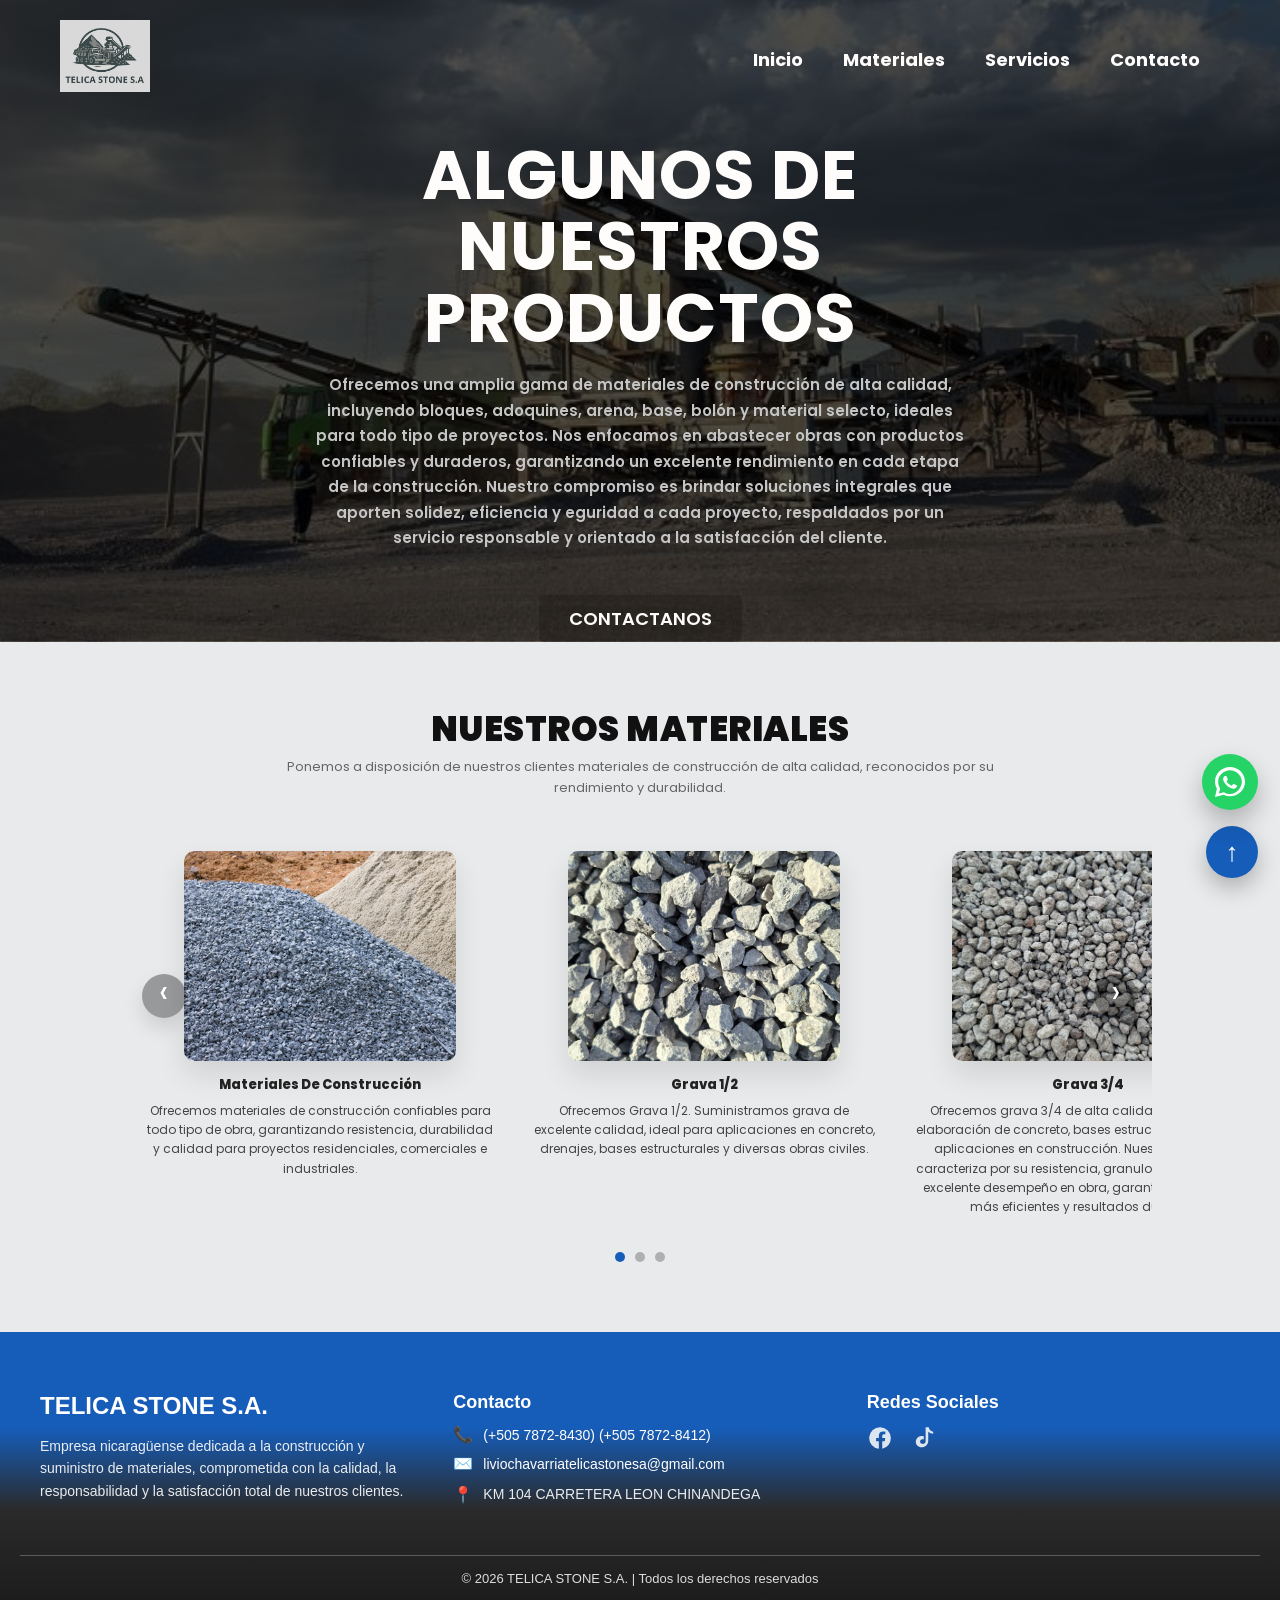
<file: materiales.html>
<!doctype html>
<html lang="en">
  <head>
    <meta charset="UTF-8" />
    <meta name="viewport" content="width=device-width, initial-scale=1.0" />
    <title>Nuestros Servicios</title>
    <link rel="stylesheet" href="materiales.css" />
    <link rel="icon" type="image/png" href="images/Logo.png" />
  </head>
  <a
    href="https://wa.me/50578728430"
    class="float-whatsapp"
    target="_blank"
    aria-label="WhatsApp"
  >
    <svg viewBox="0 0 32 32">
      <path
        d="M16 0C7.164 0 0 6.94 0 15.51c0 2.724.743 5.252
          2.027 7.47L.01 32l9.3-2.438c2.047
          1.115 4.396 1.75 6.69 1.75C24.836
          31.313 32 24.375 32 15.802 32 6.94
          24.836 0 16 0zm0 28.8c-2.11
          0-4.18-.565-5.97-1.635l-.43-.255-5.53
          1.45 1.48-5.15-.28-.425C4.08
          20.617 3.4 18.17 3.4 15.51 3.4
          8.97 9.13 3.4 16 3.4s12.6 5.57
          12.6 12.403c0 6.53-5.73 12.997-12.6
          12.997zm6.7-9.55c-.365-.18-2.16-1.06-2.5
          -1.18-.34-.12-.58-.18-.82.18s-.94
          1.18-1.15 1.42c-.21.24-.42.27-.78.09
          -.36-.18-1.53-.56-2.91-1.78-1.08
          -.96-1.8-2.15-2.01-2.51-.21-.36
          -.02-.55.16-.73.16-.16.36-.42.54
          -.63.18-.21.24-.36.36-.6.12-.24
          .06-.45-.03-.63-.09-.18-.82-1.97
          -1.12-2.7-.3-.72-.6-.62-.82-.63
          -.21-.01-.45-.01-.7-.01-.24 0
          -.63.09-.96.45-.33.36-1.26 1.23
          -1.26 3.01s1.29 3.51 1.47 3.75
          c.18.24 2.54 3.87 6.15 5.43.86.37
          1.53.6 2.05.77.86.27 1.64.23
          2.26.14.69-.1 2.16-.88 2.46
          -1.73.3-.84.3-1.56.21-1.73-.09
          -.18-.33-.27-.69-.45z"
      />
    </svg>
  </a>

  <!-- Botón Volver Arriba -->
  <button
    class="float-top"
    onclick="window.scrollTo({ top: 0, behavior: 'smooth' })"
    aria-label="Ir arriba"
  >
    ↑
  </button>

  <body>
    <header class="header">
      <!-- Inicio del menu principal -->

      <div class="menu container">
        <a href="index.html"
          ><img src="images/Logo.png" alt="logo" class="logo-img"
        /></a>
        <input type="checkbox" id="menu" />
        <label for="menu">
          <img src="images/menu.png" class="menu-icono" alt="" />
        </label>
        <nav class="navbar">
          <ul>
            <li><a href="index.html">Inicio</a></li>
            <li><a href="materiales.html">Materiales</a></li>
            <li><a href="servicios.html">Servicios</a></li>
            <li><a href="#contacto">Contacto</a></li>
          </ul>
        </nav>
      </div>

      <div class="header-content container hero" id="inicio">
        <h1 class="header-title">Algunos de Nuestros Productos</h1>
        <p class="header-text">
          Ofrecemos una amplia gama de materiales de construcción de alta
          calidad, incluyendo bloques, adoquines, arena, base, bolón y material
          selecto, ideales para todo tipo de proyectos. Nos enfocamos en
          abastecer obras con productos confiables y duraderos, garantizando un
          excelente rendimiento en cada etapa de la construcción. Nuestro
          compromiso es brindar soluciones integrales que aporten solidez,
          eficiencia y eguridad a cada proyecto, respaldados por un servicio
          responsable y orientado a la satisfacción del cliente.
        </p>
        <a href="https://wa.me/50578728430" class="btn-1">Contactanos</a>
      </div>

      <!-- Fin del menu principal -->
    </header>

    <!-- Seeción de Carrusel -->

    <section class="productos-section" id="productos">
      <h2 class="productos-title">NUESTROS MATERIALES<br /></h2>

      <p class="productos-subtitle">
        Ponemos a disposición de nuestros clientes materiales de construcción de
        alta calidad, reconocidos por su rendimiento y durabilidad.
      </p>

      <!-- ===== Carrusel (solo HTML + CSS) ===== -->
      <div class="productos-carousel">
        <!-- Radios (controlan el slide) -->
        <input type="radio" name="prod" id="prod-1" checked />
        <input type="radio" name="prod" id="prod-2" />
        <input type="radio" name="prod" id="prod-3" />

        <!-- Slides -->
        <div class="carousel-viewport">
          <div class="carousel-track">
            <!-- Slide 1 -->
            <article class="prod-card">
              <div class="prod-img">
                <img
                  src="images/Material de Construcción 2.jpeg"
                  alt="Materiales de Construcción"
                />
              </div>
              <h3 class="prod-name">Materiales De Construcción</h3>
              <p class="prod-desc">
                Ofrecemos materiales de construcción confiables para todo tipo
                de obra, garantizando resistencia, durabilidad y calidad para
                proyectos residenciales, comerciales e industriales.
              </p>
            </article>

            <!-- Slide 2 -->
            <article class="prod-card">
              <div class="prod-img">
                <img src="images/Grava 1-2.jpeg" alt="Grava 1/2" />
              </div>
              <h3 class="prod-name">Grava 1/2</h3>
              <p class="prod-desc">
                Ofrecemos Grava 1/2. Suministramos grava de excelente calidad,
                ideal para aplicaciones en concreto, drenajes, bases
                estructurales y diversas obras civiles.
              </p>
            </article>

            <!-- Slide 3 -->
            <article class="prod-card">
              <div class="prod-img">
                <img src="images/Grava 3-4.jpeg" alt="Grava 3/4" />
              </div>
              <h3 class="prod-name">Grava 3/4</h3>
              <p class="prod-desc">
                Ofrecemos grava 3/4 de alta calidad, ideal para la elaboración
                de concreto, bases estructurales y diversas aplicaciones en
                construcción. Nuestro material se caracteriza por su
                resistencia, granulometría uniforme y excelente desempeño en
                obra, garantizando mezclas más eficientes y resultados duraderos
              </p>
            </article>

            <!-- Slide 4 -->
            <article class="prod-card">
              <div class="prod-img">
                <img src="images/Bolon.jpeg" alt="Bolon (Pierdra Grande)" />
              </div>
              <h3 class="prod-name">Bolon (Pierdra Grande)</h3>
              <p class="prod-desc">
                Disponemos de bolón o piedra grande de alta resistencia, ideal
                para obras de contención, drenajes, estabilización de terrenos y
                proyectos de infraestructura. Nuestro material ofrece
                durabilidad y solidez para aplicaciones que requieren soporte
                estructural confiable.
              </p>
            </article>

            <!-- Slide 5 -->
            <article class="prod-card">
              <div class="prod-img">
                <img src="images/Piedra Triturada.png" alt="Piedra Triturada" />
              </div>
              <h3 class="prod-name">Piedra Triturada</h3>
              <p class="prod-desc">
                Suministramos piedra triturada de excelente calidad para uso en
                bases, concretos, rellenos y proyectos de construcción en
                general. Garantizamos un material resistente y adecuado para
                contribuir al buen desempeño estructural de cada obra.
              </p>
            </article>

            <!-- Slide 6 -->
            <article class="prod-card">
              <div class="prod-img">
                <img
                  src="images/Material Selecto 2.jpeg"
                  alt="Material Selecto"
                />
              </div>
              <h3 class="prod-name">Material Selecto</h3>
              <p class="prod-desc">
                Ofrecemos material selecto ideal para rellenos, nivelaciones y
                mejoramiento de terrenos, proporcionando una base estable y
                segura para proyectos de construcción. Nuestro material cumple
                con las características necesarias para garantizar eficiencia y
                durabilidad en la obra.
              </p>
            </article>

            <!-- Slide 7 -->
            <article class="prod-card">
              <div class="prod-img">
                <img src="images/Sub Base.png" alt="Base- Sub Base" />
              </div>
              <h3 class="prod-name">Base- Sub Base</h3>
              <p class="prod-desc">
                Contamos con materiales de base y sub base de alta calidad para
                la preparación de caminos, calles, plataformas y obras de
                infraestructura. Estos materiales proporcionan estabilidad,
                resistencia y soporte adecuado para garantizar una estructura
                sólida y duradera.
              </p>
            </article>

            <!-- Slide 8 -->
            <article class="prod-card">
              <div class="prod-img">
                <img
                  src="images/Tierra para relleno.png"
                  alt="Tierra para Relleno"
                />
              </div>
              <h3 class="prod-name">Tierra Para Relleno</h3>
              <p class="prod-desc">
                Ofrecemos tierra para relleno apta para nivelaciones,
                compactaciones y acondicionamiento de terrenos. Garantizamos un
                material adecuado para contribuir a la preparación eficiente del
                terreno y al desarrollo seguro de cualquier proyecto
                constructivo.
              </p>
            </article>
          </div>
        </div>

        <!-- Flechas (tipo Bootstrap) -->
        <div class="carousel-arrows">
          <!-- Estado prod-1 -->
          <label class="arrow prev a1" for="prod-3" aria-label="Anterior"
            >‹</label
          >
          <label class="arrow next a1" for="prod-2" aria-label="Siguiente"
            >›</label
          >

          <!-- Estado prod-2 -->
          <label class="arrow prev a2" for="prod-1" aria-label="Anterior"
            >‹</label
          >
          <label class="arrow next a2" for="prod-3" aria-label="Siguiente"
            >›</label
          >

          <!-- Estado prod-3 -->
          <label class="arrow prev a3" for="prod-2" aria-label="Anterior"
            >‹</label
          >
          <label class="arrow next a3" for="prod-1" aria-label="Siguiente"
            >›</label
          >
        </div>

        <!-- Indicadores (dots tipo Bootstrap) -->
        <div class="carousel-dots">
          <label for="prod-1" aria-label="Ir al slide 1"></label>
          <label for="prod-2" aria-label="Ir al slide 2"></label>
          <label for="prod-3" aria-label="Ir al slide 3"></label>
        </div>
      </div>
    </section>

    <!-- Sewcción Footer -->
    <footer class="footer" id="contacto">
      <div class="footer-container">
        <!-- Columna 1 -->
        <div class="footer-col">
          <h3 class="footer-logo">TELICA STONE S.A.</h3>
          <p>
            Empresa nicaragüense dedicada a la construcción y suministro de
            materiales, comprometida con la calidad, la responsabilidad y la
            satisfacción total de nuestros clientes.
          </p>
        </div>

        <!-- Columna 2 -->
        <div class="footer-col">
          <h4>Contacto</h4>

          <div class="contact-item">
            <span>📞</span>
            <a href="tel:+50578728430">(+505 7872-8430) (+505 7872-8412)</a>
          </div>

          <div class="contact-item">
            <span>✉️</span>
            <a href="mailto:liviochavarriatelicastonesa@gmail.com">
              liviochavarriatelicastonesa@gmail.com
            </a>
          </div>

          <div class="contact-item">
            <span>📍</span>
            <p>KM 104 CARRETERA LEON CHINANDEGA</p>
          </div>
        </div>

        <!-- Columna 3 -->
        <div class="footer-col">
          <h4>Redes Sociales</h4>

          <div class="social-icons">
            <!-- Facebook -->
            <a href="#" aria-label="Facebook">
              <svg viewBox="0 0 24 24">
                <path
                  d="M22 12A10 10 0 1 0 10.94 21.94V14.89H8.41V12h2.53V9.8
              c0-2.5 1.49-3.89 3.77-3.89 1.09 0 2.24.2 2.24.2v2.46
              h-1.26c-1.24 0-1.63.77-1.63 1.56V12h2.77l-.44
              2.89h-2.33v7.05A10 10 0 0 0 22 12z"
                />
              </svg>
            </a>

            <!-- TikTok -->
            <a
              href="https://www.tiktok.com/@telica.stone.sa?_r=1&_t=ZS-95yCNmeaIJJ#"
              aria-label="TikTok"
            >
              <svg viewBox="0 0 24 24">
                <path
                  d="M21 8.1c-1.9.1-3.7-.5-5.1-1.8v8.5
                  c0 4.1-4.5 7.1-8.5 5.3-4.4-2-3.9-8.4
                  1-9.7 1.1-.3 2.3-.3 3.4 0v2.9
                  c-.6-.2-1.3-.2-1.9 0-2.1.6-2.1
                  3.8.4 4.1 1.9.2 3.2-.9 3.2-2.5V2h2.9
                  c.3 2.2 2.1 3.9 4.1 4.2v1.9z"
                />
              </svg>
            </a>
          </div>
        </div>
      </div>

      <div class="footer-bottom">
        © 2026 TELICA STONE S.A. | Todos los derechos reservados
      </div>
    </footer>
  </body>
</html>
</file>
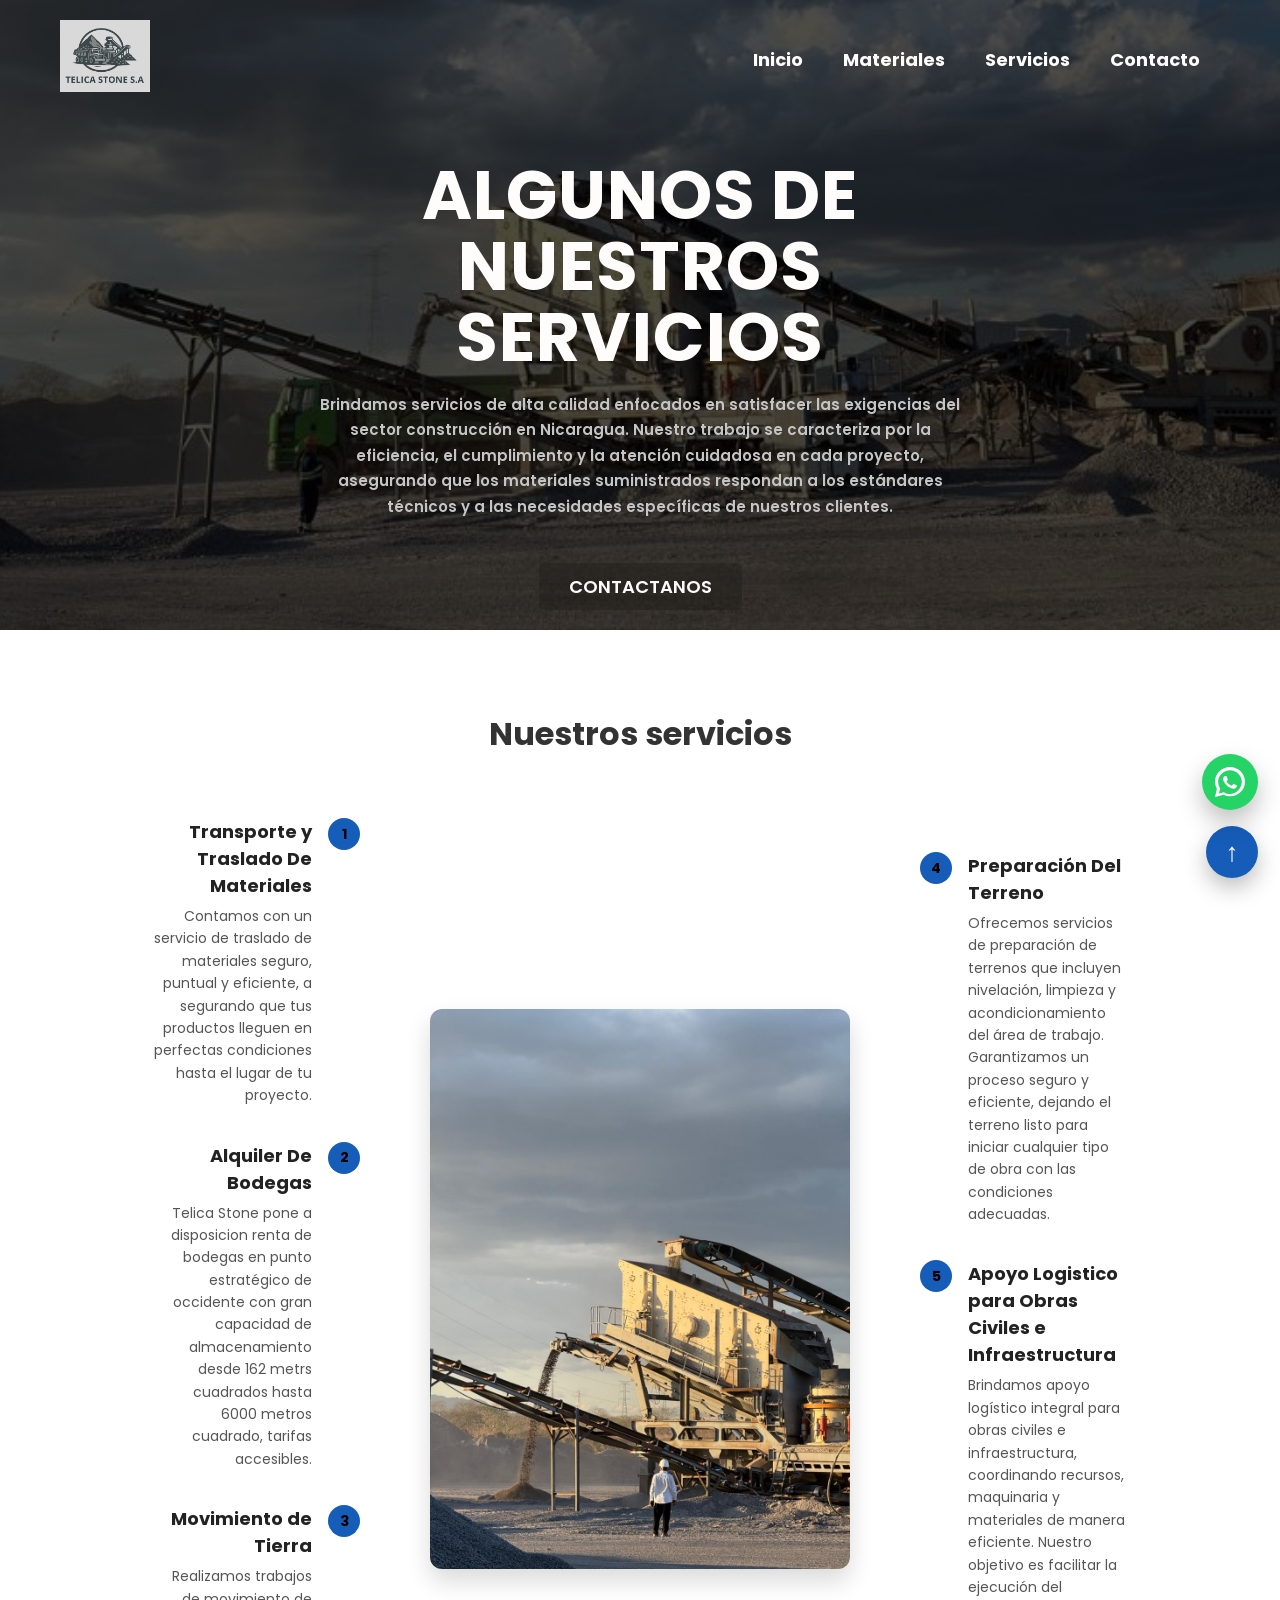
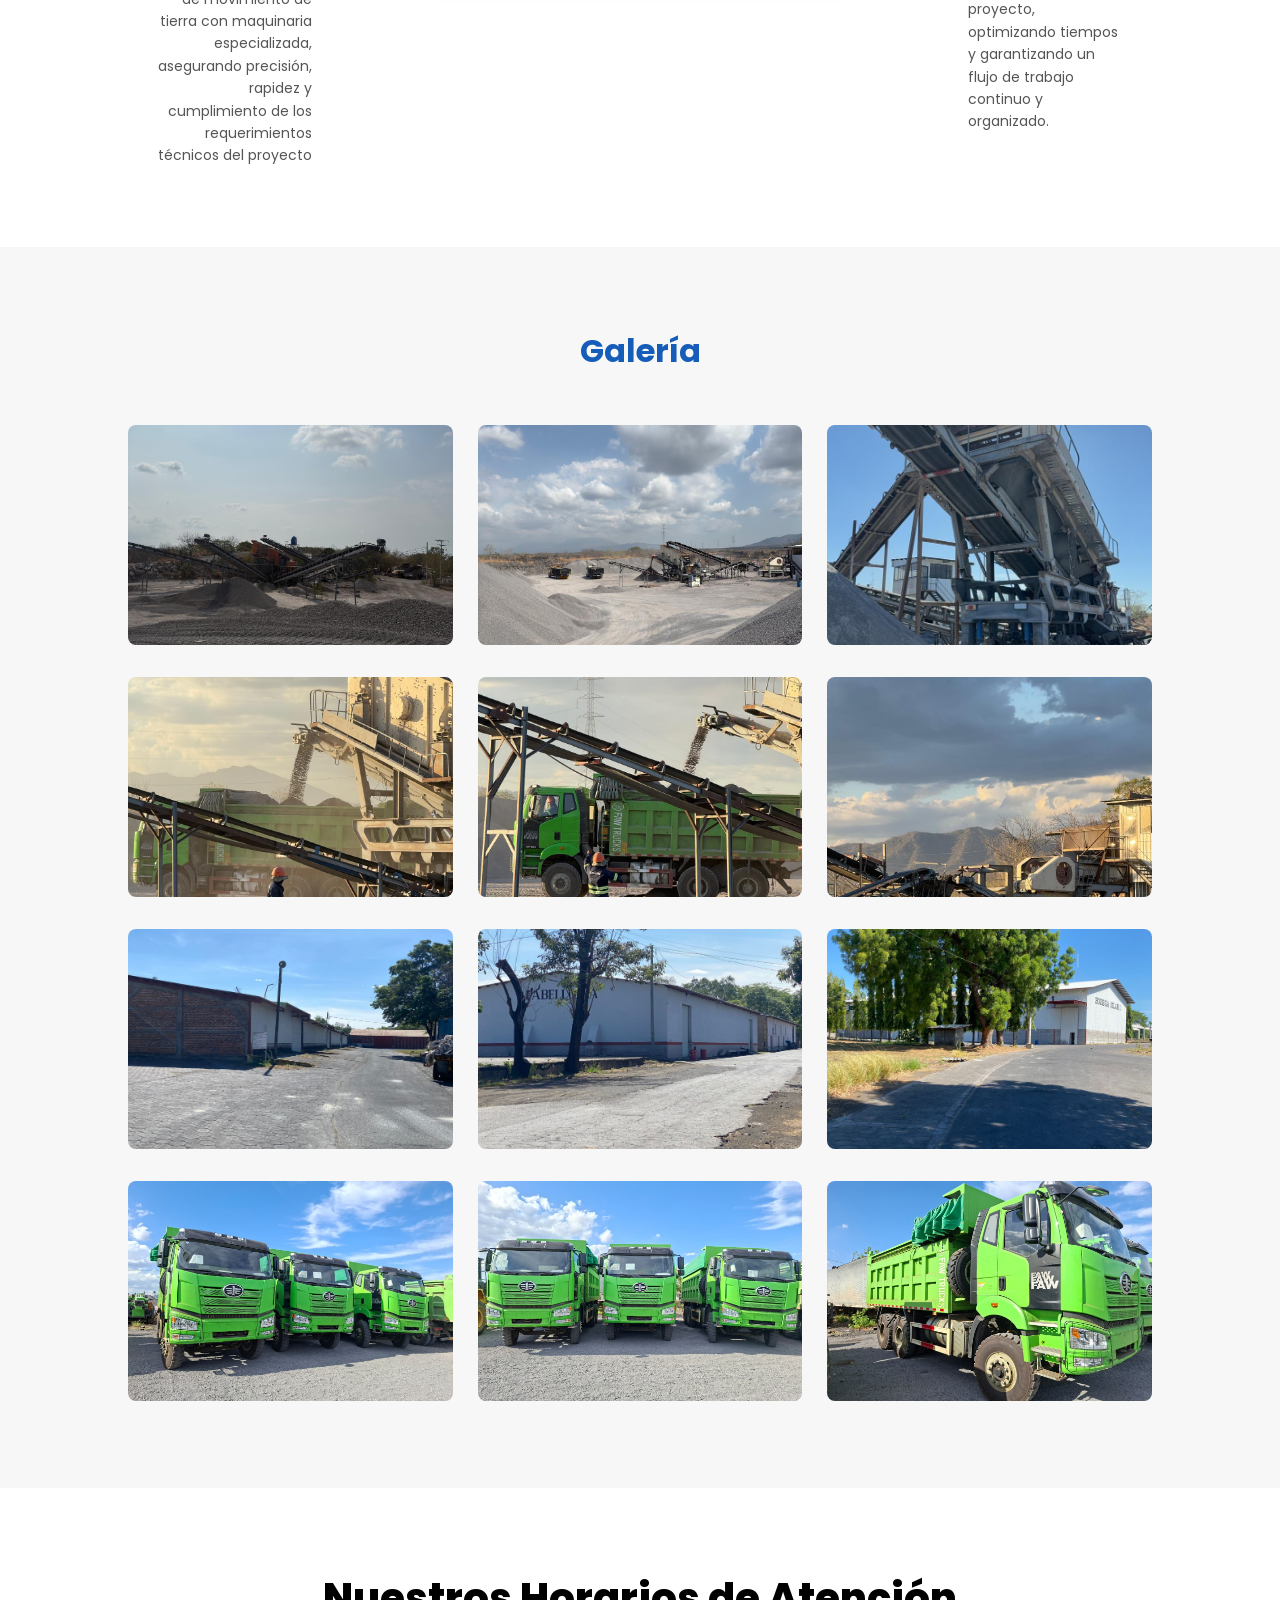
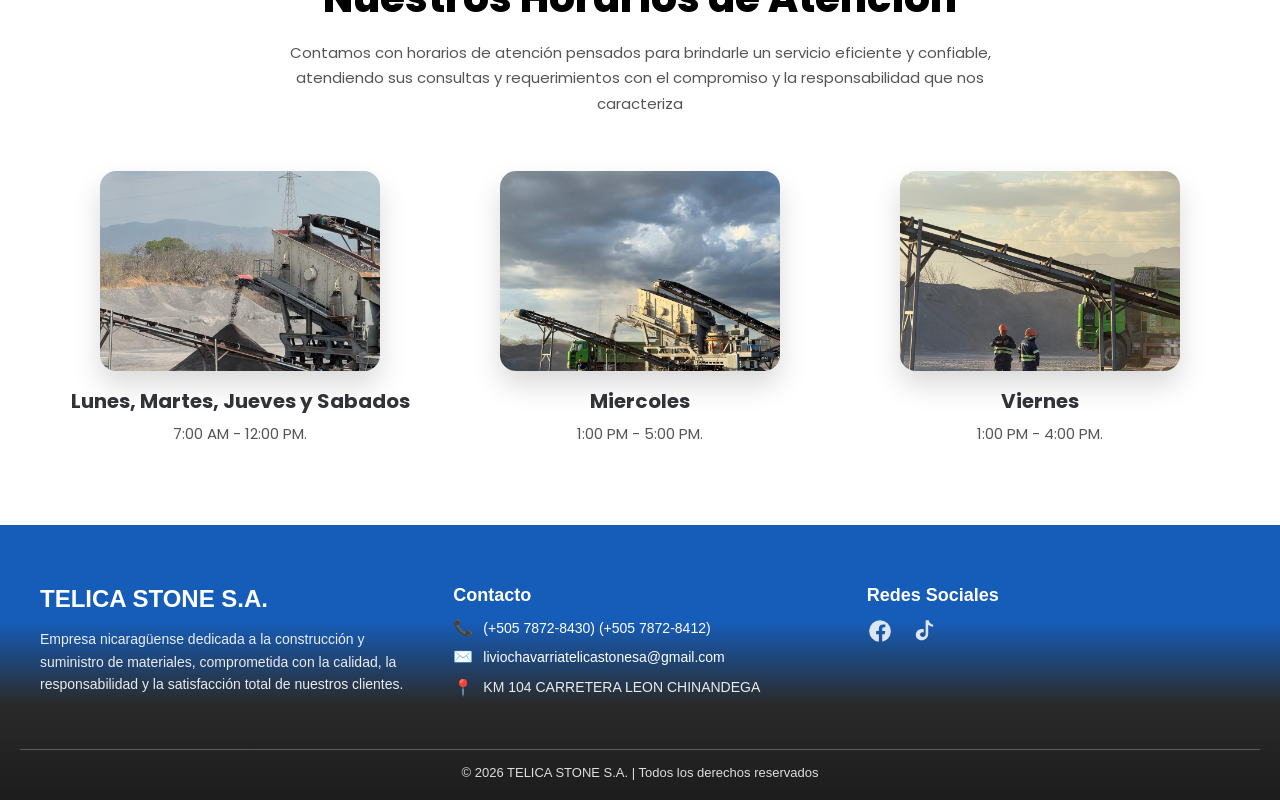
<file: servicios.html>
<!doctype html>
<html lang="en">
  <head>
    <meta charset="UTF-8" />
    <meta name="viewport" content="width=device-width, initial-scale=1.0" />
    <title>Nuestros Servicios</title>
    <link rel="stylesheet" href="servicios.css" />
    <link rel="icon" type="image/png" href="images/Logo.png" />
  </head>

  <a
    href="https://wa.me/50578728430"
    class="float-whatsapp"
    target="_blank"
    aria-label="WhatsApp"
  >
    <svg viewBox="0 0 32 32">
      <path
        d="M16 0C7.164 0 0 6.94 0 15.51c0 2.724.743 5.252
          2.027 7.47L.01 32l9.3-2.438c2.047
          1.115 4.396 1.75 6.69 1.75C24.836
          31.313 32 24.375 32 15.802 32 6.94
          24.836 0 16 0zm0 28.8c-2.11
          0-4.18-.565-5.97-1.635l-.43-.255-5.53
          1.45 1.48-5.15-.28-.425C4.08
          20.617 3.4 18.17 3.4 15.51 3.4
          8.97 9.13 3.4 16 3.4s12.6 5.57
          12.6 12.403c0 6.53-5.73 12.997-12.6
          12.997zm6.7-9.55c-.365-.18-2.16-1.06-2.5
          -1.18-.34-.12-.58-.18-.82.18s-.94
          1.18-1.15 1.42c-.21.24-.42.27-.78.09
          -.36-.18-1.53-.56-2.91-1.78-1.08
          -.96-1.8-2.15-2.01-2.51-.21-.36
          -.02-.55.16-.73.16-.16.36-.42.54
          -.63.18-.21.24-.36.36-.6.12-.24
          .06-.45-.03-.63-.09-.18-.82-1.97
          -1.12-2.7-.3-.72-.6-.62-.82-.63
          -.21-.01-.45-.01-.7-.01-.24 0
          -.63.09-.96.45-.33.36-1.26 1.23
          -1.26 3.01s1.29 3.51 1.47 3.75
          c.18.24 2.54 3.87 6.15 5.43.86.37
          1.53.6 2.05.77.86.27 1.64.23
          2.26.14.69-.1 2.16-.88 2.46
          -1.73.3-.84.3-1.56.21-1.73-.09
          -.18-.33-.27-.69-.45z"
      />
    </svg>
  </a>

  <!-- Botón Volver Arriba -->
  <button
    class="float-top"
    onclick="window.scrollTo({ top: 0, behavior: 'smooth' })"
    aria-label="Ir arriba"
  >
    ↑
  </button>
  <body>
    <header class="header">
      <!-- Inicio del menu principal -->

      <div class="menu container">
        <a href="index.html"
          ><img src="images/Logo.png" alt="logo" class="logo-img"
        /></a>
        <input type="checkbox" id="menu" />
        <label for="menu">
          <img src="images/menu.png" class="menu-icono" alt="" />
        </label>
        <nav class="navbar">
          <ul>
            <li><a href="index.html">Inicio</a></li>
            <li><a href="materiales.html">Materiales</a></li>
            <li><a href="servicios.html">Servicios</a></li>
            <li><a href="#contacto">Contacto</a></li>
          </ul>
        </nav>
      </div>

      <div class="header-content container hero" id="inicio">
        <h1 class="header-title">Algunos de nuestros servicios</h1>
        <p class="header-text">
          Brindamos servicios de alta calidad enfocados en satisfacer las
          exigencias del sector construcción en Nicaragua. Nuestro trabajo se
          caracteriza por la eficiencia, el cumplimiento y la atención cuidadosa
          en cada proyecto, asegurando que los materiales suministrados
          respondan a los estándares técnicos y a las necesidades específicas de
          nuestros clientes.
        </p>
        <a href="https://wa.me/50578728430" class="btn-1">Contactanos</a>
      </div>

      <!-- Fin del menu principal -->
    </header>

    <section class="services-section">
      <h2 class="section-title">Nuestros servicios</h2>

      <div class="services-grid">
        <!-- Servicios izquierda -->
        <div class="services-list left">
          <div class="service-item">
            <span class="service-number">1</span>
            <div class="service-text">
              <h4>Transporte y Traslado De Materiales</h4>
              <p>
                Contamos con un servicio de traslado de materiales seguro,
                puntual y eficiente, a segurando que tus productos lleguen en
                perfectas condiciones hasta el lugar de tu proyecto.
              </p>
            </div>
          </div>

          <div class="service-item">
            <span class="service-number">2</span>
            <div class="service-text">
              <h4>Alquiler De Bodegas</h4>
              <p>
                Telica Stone pone a disposicion renta de bodegas en punto
                estratégico de occidente con gran capacidad de almacenamiento
                desde 162 metrs cuadrados hasta 6000 metros cuadrado, tarifas
                accesibles.
              </p>
            </div>
          </div>

          <div class="service-item">
            <span class="service-number">3</span>
            <div class="service-text">
              <h4>Movimiento de Tierra</h4>
              <p>
                Realizamos trabajos de movimiento de tierra con maquinaria
                especializada, asegurando precisión, rapidez y cumplimiento de
                los requerimientos técnicos del proyecto
              </p>
            </div>
          </div>
        </div>

        <!-- Imagen central -->
        <div class="services-image">
          <img src="images/Foto 17.jpeg" alt="Nuestros servicios" />
        </div>

        <!-- Servicios derecha -->
        <div class="services-list right">
          <div class="service-item">
            <span class="service-number">4</span>
            <div class="service-text">
              <h4>Preparación Del Terreno</h4>
              <p>
                Ofrecemos servicios de preparación de terrenos que incluyen
                nivelación, limpieza y acondicionamiento del área de trabajo.
                Garantizamos un proceso seguro y eficiente, dejando el terreno
                listo para iniciar cualquier tipo de obra con las condiciones
                adecuadas.
              </p>
            </div>
          </div>

          <div class="service-item">
            <span class="service-number">5</span>
            <div class="service-text">
              <h4>Apoyo Logistico para Obras Civiles e Infraestructura</h4>
              <p>
                Brindamos apoyo logístico integral para obras civiles e
                infraestructura, coordinando recursos, maquinaria y materiales
                de manera eficiente. Nuestro objetivo es facilitar la ejecución
                del proyecto, optimizando tiempos y garantizando un flujo de
                trabajo continuo y organizado.
              </p>
            </div>
          </div>
        </div>
      </div>
    </section>

    <!-- Fin Sección de nuestros servicios -->
    <!-- Fin de Sección de Galeria -->

    <section class="gallery-section" id="galeria">
      <h2 class="gallery-title">Galería</h2>

      <div class="gallery-grid">
        <a href="#img1"><img src="images/Foto 3.jpeg" alt="" /></a>
        <a href="#img2"><img src="images/Foto 4.jpeg" alt="" /></a>
        <a href="#img3"><img src="images/Foto 9.jpeg" alt="" /></a>
        <a href="#img4"><img src="images/Foto 13.jpeg" alt="" /></a>
        <a href="#img5"><img src="images/Foto 14.jpeg" alt="" /></a>
        <a href="#img6"><img src="images/Foto 16.jpeg" alt="" /></a>
        <a href="#img7"><img src="images/Bodega 1.jpeg" alt="" /></a>
        <a href="#img8"><img src="images/Bodega 2.jpeg" alt="" /></a>
        <a href="#img9"><img src="images/Bodega 3.jpeg" alt="" /></a>
        <a href="#img10"><img src="images/Maquinaria 1.jpeg" alt="" /></a>
        <a href="#img11"><img src="images/Maquinaria 2.jpeg" alt="" /></a>
        <a href="#img12"><img src="images/Maquinaria 3.jpeg" alt="" /></a>
      </div>
    </section>

    <!-- LIGHTBOX -->
    <div class="lightbox" id="img1">
      <a href="#galeria" class="close">&times;</a>
      <img src="images/Foto 3.jpeg" />
    </div>

    <div class="lightbox" id="img2">
      <a href="#galeria" class="close">&times;</a>
      <img src="images/Foto 4.jpeg" />
    </div>

    <div class="lightbox" id="img3">
      <a href="#galeria" class="close">&times;</a>
      <img src="images/Foto 9.jpeg" />
    </div>

    <div class="lightbox" id="img4">
      <a href="#galeria" class="close">&times;</a>
      <img src="images/Foto 13.jpeg" />
    </div>

    <div class="lightbox" id="img5">
      <a href="#galeria" class="close">&times;</a>
      <img src="images/Foto 14.jpeg" />
    </div>

    <div class="lightbox" id="img6">
      <a href="#galeria" class="close">&times;</a>
      <img src="images/Foto 16.jpeg" />
    </div>

    <div class="lightbox" id="img7">
      <a href="#galeria" class="close">&times;</a>
      <img src="images/Bodega 1.jpeg" />
    </div>

    <div class="lightbox" id="img8">
      <a href="#galeria" class="close">&times;</a>
      <img src="images/Bodega 2.jpeg" />
    </div>

    <div class="lightbox" id="img9">
      <a href="#galeria" class="close">&times;</a>
      <img src="images/Bodega 3.jpeg" />
    </div>

    <div class="lightbox" id="img10">
      <a href="#galeria" class="close">&times;</a>
      <img src="images/Maquinaria 1.jpeg" />
    </div>

    <div class="lightbox" id="img11">
      <a href="#galeria" class="close">&times;</a>
      <img src="images/Maquinaria 2.jpeg" />
    </div>

    <div class="lightbox" id="img12">
      <a href="#galeria" class="close">&times;</a>
      <img src="images/Maquinaria 3.jpeg" />
    </div>

    <!-- Sección de Horarios de Atención -->

    <section class="blog container">
      <h2 class="horas">Nuestros Horarios de Atención</h2>
      <p>
        Contamos con horarios de atención pensados para brindarle un servicio
        eficiente y confiable, atendiendo sus consultas y requerimientos con el
        compromiso y la responsabilidad que nos caracteriza
      </p>

      <div class="blog-content">
        <div class="blog-1">
          <img src="images/Foto 5.jpeg" alt="" />
          <h3>Lunes, Martes, Jueves y Sabados</h3>
          <p>7:00 AM - 12:00 PM.</p>
        </div>
        <div class="blog-1">
          <img src="images/Foto 11.jpeg" alt="" />
          <h3>Miercoles</h3>
          <p>1:00 PM - 5:00 PM.</p>
        </div>
        <div class="blog-1">
          <img src="images/Foto 12.jpeg" alt="" />
          <h3>Viernes</h3>
          <p>1:00 PM - 4:00 PM.</p>
        </div>
      </div>
    </section>

    <!-- Sewcción Footer -->

    <footer class="footer" id="contacto">
      <div class="footer-container">
        <!-- Columna 1 -->
        <div class="footer-col">
          <h3 class="footer-logo">TELICA STONE S.A.</h3>
          <p>
            Empresa nicaragüense dedicada a la construcción y suministro de
            materiales, comprometida con la calidad, la responsabilidad y la
            satisfacción total de nuestros clientes.
          </p>
        </div>

        <!-- Columna 2 -->
        <div class="footer-col">
          <h4>Contacto</h4>

          <div class="contact-item">
            <span>📞</span>
            <a href="tel:+50578728430">(+505 7872-8430) (+505 7872-8412)</a>
          </div>

          <div class="contact-item">
            <span>✉️</span>
            <a href="mailto:liviochavarriatelicastonesa@gmail.com">
              liviochavarriatelicastonesa@gmail.com
            </a>
          </div>

          <div class="contact-item">
            <span>📍</span>
            <p>KM 104 CARRETERA LEON CHINANDEGA</p>
          </div>
        </div>

        <!-- Columna 3 -->
        <div class="footer-col">
          <h4>Redes Sociales</h4>

          <div class="social-icons">
            <!-- Facebook -->
            <a href="#" aria-label="Facebook">
              <svg viewBox="0 0 24 24">
                <path
                  d="M22 12A10 10 0 1 0 10.94 21.94V14.89H8.41V12h2.53V9.8
              c0-2.5 1.49-3.89 3.77-3.89 1.09 0 2.24.2 2.24.2v2.46
              h-1.26c-1.24 0-1.63.77-1.63 1.56V12h2.77l-.44
              2.89h-2.33v7.05A10 10 0 0 0 22 12z"
                />
              </svg>
            </a>

            <!-- TikTok -->
            <a
              href="https://www.tiktok.com/@telica.stone.sa?_r=1&_t=ZS-95yCNmeaIJJ#"
              aria-label="TikTok"
            >
              <svg viewBox="0 0 24 24">
                <path
                  d="M21 8.1c-1.9.1-3.7-.5-5.1-1.8v8.5
                  c0 4.1-4.5 7.1-8.5 5.3-4.4-2-3.9-8.4
                  1-9.7 1.1-.3 2.3-.3 3.4 0v2.9
                  c-.6-.2-1.3-.2-1.9 0-2.1.6-2.1
                  3.8.4 4.1 1.9.2 3.2-.9 3.2-2.5V2h2.9
                  c.3 2.2 2.1 3.9 4.1 4.2v1.9z"
                />
              </svg>
            </a>
          </div>
        </div>
      </div>

      <div class="footer-bottom">
        © 2026 TELICA STONE S.A. | Todos los derechos reservados
      </div>
    </footer>
  </body>
</html>
</file>
<file: index.css>
@import url('https://fonts.googleapis.com/css2?family=Poppins:ital,wght@0,100;0,200;0,300;0,400;0,500;0,600;0,700;0,800;0,900;1,100;1,200;1,300;1,400;1,500;1,600;1,700;1,800;1,900&display=swap');

* {
    margin: 0;
    padding: 0;
    box-sizing: border-box;
    text-decoration: none;
    list-style: none;

}

body {
    font-family: 'Poppins', sans-serif;
}

html{
  scroll-behavior: smooth;
}

.container {
    max-width: 1200px;
    margin: 0 auto;
    padding: 0 20px;
}

/* ===== HEADER ===== */
.header {
    background-image:
        linear-gradient(rgba(0,0,0,0.65), rgba(0,0,0,0.65)),
        url("images/Foto\ 10.jpeg"); /* 🔴 FOTO REAL */
    background-size: cover;
    background-position: center;
    background-repeat: no-repeat;
    min-height: 100vh;
    display: flex;
    flex-direction: column;
}

/* ===== MENU ===== */
.menu {
    position: absolute;
    top: 0;
    left: 0;
    right: 0;
    display: flex;
    justify-content: center;
    align-items: center;
    padding: 25px 0;
}

.menu .navbar ul {
    display: flex;
    gap: 35px;
    list-style: none;
}

.menu .navbar ul li a {
    color: #fff;
    font-size: 16px;
    font-weight: 600;
    text-decoration: none;
}

.menu .navbar ul li a:hover {
    color: #165db9;
}

/* ===== HERO ===== */
.hero {
    flex: 1;
    display: flex;
    flex-direction: column;
    justify-content: center;
    align-items: center;
    text-align: center;
    padding: 0 20px;
}

/* LOGO HERO */
.hero-logo {
    max-width: 260px;
    margin-bottom: 25px;
}

/* TITULO */
.header-title {
    font-size: 56px;
    color: #fff;
    margin-bottom: 20px;
    letter-spacing: 2px;
}

.header-title:hover {
    color: #165db9;
}

/* TEXTO */
.header-text {
    max-width: 850px;
    font-size: 15px;
    line-height: 1.7;
    color: #e5e7eb;
    margin-bottom: 35px;
}

/* BOTÓN */
.btn-1 {
    padding: 12px 35px;
    background-color: #165db9;
    color: #fff;
    border-radius: 6px;
    text-decoration: none;
    font-weight: 600;
}

.btn-1:hover {
    background-color: #0e4995;
}

/* ===== RESPONSIVE ===== */
#menu { display: none; }

.menu label { display: none; }

@media (max-width: 900px) {

    .menu {
        justify-content: flex-end;
        padding: 20px;
    }

    .menu label {
        display: block;
    }

    .navbar {
        position: absolute;
        top: 80px;
        width: 100%;
        background: rgba(0,0,0,0.95);
        display: none;
    }

    #menu:checked ~ .navbar {
        display: block;
    }

    .navbar ul {
        flex-direction: column;
        padding: 25px 0;
        gap: 20px;
        align-items: center;
    }

    .header-title {
        font-size: 38px;
    }

    .hero-logo {
        max-width: 200px;
    }
}

/* Sección de Construcción  */

.construction {
    padding: 100px 0;
    background-color: #E1E2E6;
    position: relative;
}

.construction-content {
    text-align: center;
}

/* Título principal */
.construction-content h2 {
    font-size: 55px;
    line-height: 70px;
    color: #323337;
    text-transform: uppercase;
    padding: 0 250px;
    margin-bottom: 15px;
    transition: color 0.3s ease;
}

.construction-content h2:hover {
    color: #165db9;
}

/* Texto descriptivo */
.txt-p {
    font-size: 16px;
    color: #414247;
    padding: 0 250px;
    margin-bottom: 50px;
    line-height: 1.6;
}

/* Contenedor de las cards */
.construction-group {
    display: flex;
    gap: 30px;                 /* ✅ espacio uniforme entre cards */
    justify-content: center;   /* ✅ evita estiramientos */
    align-items: stretch;
    margin-bottom: 50px;
}

/* Card individual */
.construction-1 {
    flex: 1;
    max-width: 360px;          /* ✅ control del ancho */
    text-align: center;
}

/* Imagen */
.construction-1 img {
    width: 100%;
    height: 220px;             /* ✅ altura consistente */
    object-fit: cover;         /* ✅ buen encuadre */
    border-radius: 12px;       /* ✅ estética */
    display: block;
}

/* Título de la card */
.construction-1 h3 {
    font-size: 20px;
    color: #323337;
    margin: 18px 0 12px;
    transition: color 0.3s ease;
}

.construction-1 h3:hover {
    color: #165db9;
}

/* Texto de la card */
.construction-1 p {
    font-size: 15px;
    line-height: 1.6;
    color: #414247;
    padding: 0 10px;
}

/* Responsive */
@media (max-width: 1100px) {
    .construction-content h2,
    .txt-p {
        padding: 0 80px;
    }
}

@media (max-width: 900px) {
    .construction-group {
        flex-direction: column;
        align-items: center;
    }

    .construction-1 {
        max-width: 100%;
    }

    .construction-content h2,
    .txt-p {
        padding: 0 30px;
    }

    .construction-content h2 {
        font-size: 40px;
        line-height: 52px;
    }
}

/* Sección de Transporte */
/* ===== GALLERY SECTION ===== */
.gallery-section {
  padding: 100px 60px;
  background: #fff;
}

.gallery-header {
  display: flex;
  justify-content: space-between;
  align-items: flex-end;
  margin-bottom: 40px;
  gap: 30px;
}

.gallery-tag {
  font-size: 13px;
  border: 1px solid #ddd;
  padding: 4px 12px;
  border-radius: 20px;
  display: inline-block;
  margin-bottom: 8px;
}

.gallery-title {
  font-size: 48px;
  line-height: 1.1;
  transition: color 0.3s;
}

.gallery-description {
  max-width: 260px;
  font-size: 14px;
  color: #555;
  transition: color 0.3s;
}

/* Hover color solicitado */
.gallery-title:hover,
.gallery-description:hover {
  color: #165db9;
}

/* ===== GRID ===== */
.gallery-grid {
  display: grid;
  grid-template-columns: repeat(4, 1fr);
  grid-auto-rows: 230px;
  gap: 16px;
}

.gallery-item {
  overflow: hidden;
  border-radius: 18px;
  position: relative;
}

.gallery-item img {
  width: 100%;
  height: 100%;
  object-fit: cover;
  transition: transform 0.4s ease;
}

.gallery-item:hover img {
  transform: scale(1.07);
}

/* tamaños especiales */
.item-1 {
  grid-column: span 2;
  grid-row: span 2;
}

.item-2 {
  grid-column: span 2;
}

/* ===== LIGHTBOX CSS ===== */
.lightbox {
  position: fixed;
  inset: 0;
  background: rgba(0,0,0,0.85);
  display: flex;
  justify-content: center;
  align-items: center;
  opacity: 0;
  pointer-events: none;
  transition: opacity 0.3s ease;
  z-index: 9999;
}

.lightbox:target {
  opacity: 1;
  pointer-events: auto;
}

.lightbox img {
  max-width: 90%;
  max-height: 85%;
  border-radius: 12px;
}

.lightbox .close {
  position: absolute;
  top: 30px;
  right: 40px;
  color: white;
  font-size: 38px;
  text-decoration: none;
}

/* ===== RESPONSIVE ===== */
@media (max-width: 900px) {
  .gallery-header {
    flex-direction: column;
    align-items: flex-start;
  }

  .gallery-grid {
    grid-template-columns: repeat(2, 1fr);
    grid-auto-rows: 200px;
  }

  .item-1,
  .item-2 {
    grid-column: span 2;
  }
}

@media (max-width: 500px) {
  .gallery-section {
    padding: 70px 20px;
  }

  .gallery-title {
    font-size: 36px;
  }

  .gallery-grid {
    grid-template-columns: 1fr;
  }

  .item-1,
  .item-2 {
    grid-column: span 1;
  }
}
/* Sección de Renta de Bodegas */

/* ====== VISUAL DIARY (igual a la referencia) ====== */
.vdiary{
  padding: 110px 0 90px;
  background: #E1E2E6;
  text-align: center;
}

.vdiary-tag{
  display:block;
  font-size: 12px;
  letter-spacing: 1px;
  color:#6b7280;
  margin-bottom: 10px;
  text-transform: capitalize;
}

.vdiary-title{
  font-size: 44px;
  font-weight: 700;
  letter-spacing: 1px;
  margin: 0 0 14px;
  transition: color .25s ease;
}
.vdiary-title:hover{
  color:#165db9; /* hover solicitado */
}

.vdiary-subtitle{
  font-size: 15px;
  color:#6b7280;
  line-height: 1.6;
  margin: 0 0 60px;
}

/* ====== SLIDER CORE ====== */
.vdiary-slider{
  --w: 560px;      /* ancho tarjeta */
  --h: 360px;      /* alto tarjeta  */
  --half: 280px;   /* mitad de --w  */
  --step: 380px;   /* paso por slide (por overlap) */
  overflow: hidden;
  padding: 10px 0 30px;
}

.vdiary-track{
  display:flex;
  align-items:center;
  justify-content:flex-start;
  will-change: transform;
  transition: transform .55s cubic-bezier(.2,.9,.2,1);
  padding: 0 40px;
}

/* Tarjeta */
.vdiary-card{
  width: var(--w);
  height: var(--h);
  border-radius: 26px;
  overflow: hidden;
  flex: 0 0 auto;
  cursor: pointer;
  position: relative;

  /* Overlap tipo la imagen (se montan entre sí) */
  margin: 0 -90px;

  /* estado base (atrás) */
  transform: scale(.88);
  opacity: .55;
  filter: saturate(.95);
  transition: transform .45s ease, opacity .45s ease, filter .45s ease, box-shadow .45s ease;
}

/* Imagen */
.vdiary-open{
  display:block;
  width:100%;
  height:100%;
  text-decoration:none;
}
.vdiary-card img{
  width:100%;
  height:100%;
  object-fit: cover;
  display:block;
}

/* ====== POSICIONAR “CENTRO” según radio ====== */
#vd1:checked ~ .vdiary-slider .vdiary-track{ transform: translateX(calc(50% - var(--half) - (0 * var(--step)))); }
#vd2:checked ~ .vdiary-slider .vdiary-track{ transform: translateX(calc(50% - var(--half) - (1 * var(--step)))); }
#vd3:checked ~ .vdiary-slider .vdiary-track{ transform: translateX(calc(50% - var(--half) - (2 * var(--step)))); }
#vd4:checked ~ .vdiary-slider .vdiary-track{ transform: translateX(calc(50% - var(--half) - (3 * var(--step)))); }
#vd5:checked ~ .vdiary-slider .vdiary-track{ transform: translateX(calc(50% - var(--half) - (4 * var(--step)))); }
#vd6:checked ~ .vdiary-slider .vdiary-track{ transform: translateX(calc(50% - var(--half) - (5 * var(--step)))); }

/* ====== DESTACAR slide activo y vecinos ====== */
#vd1:checked ~ .vdiary-slider .vdiary-card:nth-child(1),
#vd2:checked ~ .vdiary-slider .vdiary-card:nth-child(2),
#vd3:checked ~ .vdiary-slider .vdiary-card:nth-child(3),
#vd4:checked ~ .vdiary-slider .vdiary-card:nth-child(4),
#vd5:checked ~ .vdiary-slider .vdiary-card:nth-child(5),
#vd6:checked ~ .vdiary-slider .vdiary-card:nth-child(6){
  transform: scale(1.08);
  opacity: 1;
  filter: saturate(1.05);
  z-index: 5;
  box-shadow: 0 28px 60px rgba(0,0,0,.22);
}

/* vecinos (look “detrás” como en la referencia) */
#vd2:checked ~ .vdiary-slider .vdiary-card:nth-child(1),
#vd3:checked ~ .vdiary-slider .vdiary-card:nth-child(2),
#vd4:checked ~ .vdiary-slider .vdiary-card:nth-child(3),
#vd5:checked ~ .vdiary-slider .vdiary-card:nth-child(4),
#vd6:checked ~ .vdiary-slider .vdiary-card:nth-child(5),
#vd1:checked ~ .vdiary-slider .vdiary-card:nth-child(2),
#vd2:checked ~ .vdiary-slider .vdiary-card:nth-child(3),
#vd3:checked ~ .vdiary-slider .vdiary-card:nth-child(4),
#vd4:checked ~ .vdiary-slider .vdiary-card:nth-child(5),
#vd5:checked ~ .vdiary-slider .vdiary-card:nth-child(6){
  transform: scale(.95);
  opacity: .8;
  z-index: 3;
}

/* Hover opcional sobre cualquier card */
.vdiary-card:hover{
  opacity: .95;
  transform: scale(.98);
  filter: saturate(1.02);
}

/* ====== NAV (flechas abajo en círculos) ====== */
.vdiary-nav{
  display:flex;
  justify-content:center;
  gap: 14px;
  margin-top: 10px;
}

/* Botones */
.vdiary-btn{
  width: 42px;
  height: 42px;
  border-radius: 999px;
  border: 1px solid #2f2f2f;
  display:none; /* por defecto ocultos, se activan por slide */
  align-items:center;
  justify-content:center;
  font-size: 24px;
  line-height: 1;
  cursor:pointer;
  user-select:none;
  transition: all .2s ease;
  background:#fff;
}
.vdiary-btn:hover{
  border-color:#165db9;
  color:#165db9;
}

/* Mostrar el par correcto según slide activo */
#vd1:checked ~ .vdiary-nav .prev-1,
#vd1:checked ~ .vdiary-nav .next-1{ display:flex; }

#vd2:checked ~ .vdiary-nav .prev-2,
#vd2:checked ~ .vdiary-nav .next-2{ display:flex; }

#vd3:checked ~ .vdiary-nav .prev-3,
#vd3:checked ~ .vdiary-nav .next-3{ display:flex; }

#vd4:checked ~ .vdiary-nav .prev-4,
#vd4:checked ~ .vdiary-nav .next-4{ display:flex; }

#vd5:checked ~ .vdiary-nav .prev-5,
#vd5:checked ~ .vdiary-nav .next-5{ display:flex; }

#vd6:checked ~ .vdiary-nav .prev-6,
#vd6:checked ~ .vdiary-nav .next-6{ display:flex; }

/* ====== LIGHTBOX (click abre imagen grande) ====== */
.vdiary-lightbox{
  position: fixed;
  inset: 0;
  background: rgba(0,0,0,.85);
  display:flex;
  align-items:center;
  justify-content:center;
  opacity:0;
  pointer-events:none;
  transition: opacity .25s ease;
  z-index: 9999;
}
.vdiary-lightbox:target{
  opacity:1;
  pointer-events:auto;
}
.vdiary-lightbox img{
  max-width: 90%;
  max-height: 86%;
  border-radius: 14px;
  box-shadow: 0 25px 70px rgba(0,0,0,.35);
}
.vdiary-close{
  position:absolute;
  top: 26px;
  right: 40px;
  font-size: 42px;
  color:#fff;
  text-decoration:none;
  font-weight: 700;
  line-height: 1;
}

/* ====== RESPONSIVE ====== */
@media (max-width: 980px){
  .vdiary-title{ font-size: 36px; }
  .vdiary-subtitle{ margin-bottom: 45px; }

  .vdiary-slider{
    --w: 460px;
    --h: 320px;
    --half: 230px;
    --step: 320px;
  }
  .vdiary-card{ margin: 0 -70px; border-radius: 22px; }
}

@media (max-width: 560px){
  .vdiary{ padding: 80px 0 70px; }
  .vdiary-title{ font-size: 30px; }
  .vdiary-subtitle{ font-size: 14px; }

  .vdiary-slider{
    --w: 320px;
    --h: 240px;
    --half: 160px;
    --step: 230px;
  }
  .vdiary-card{ margin: 0 -45px; border-radius: 18px; }
}



/* sECCIÓN DE Construcción */

/* CLICK VISUAL */
.construction-1 a img {
    cursor: pointer;
    transition: transform 0.3s ease;
}

.construction-1 a img:hover {
    transform: scale(1.03);
}

/* MODAL SOLO CSS */
.modal {
    position: fixed;
    inset: 0;
    background: rgba(0,0,0,0.85);
    display: flex;
    align-items: center;
    justify-content: center;
    opacity: 0;
    pointer-events: none;
    transition: opacity 0.3s ease;
    z-index: 9999;
}

/* Mostrar modal con :target */
.modal:target {
    opacity: 1;
    pointer-events: auto;
}

/* Imagen del modal */
.modal img {
    max-width: 90%;
    max-height: 85%;
    border-radius: 12px;
    animation: zoom 0.3s ease;
}

/* Animación */
@keyframes zoom {
    from {
        transform: scale(0.85);
        opacity: 0;
    }
    to {
        transform: scale(1);
        opacity: 1;
    }
}

/* Botón cerrar */
.modal .close {
    position: absolute;
    top: 25px;
    right: 40px;
    font-size: 40px;
    color: white;
    text-decoration: none;
    font-weight: bold;
}






/* =======================
   SECCIÓN MISIÓN / VISIÓN
========================== */

.general {
    display: flex;
    min-height: 450px;
    width: 100%;
}

/* TEXTO */
.general-1 {
    width: 50%;
    padding: 90px 120px;
    background-color: #fdfdfd;
    display: flex;
    flex-direction: column;
    justify-content: center;
}

/* TÍTULOS */
.general-1 h2 {
    font-size: 48px;
    line-height: 1.2;
    color: #323337;
    text-transform: uppercase;
    margin-bottom: 25px;
    transition: color 0.3s ease;
}

.general-1 h2:hover {
    color: #165db9;
}

/* TEXTO */
.general-1 p {
    font-size: 15px;
    color: #414247;
    line-height: 1.7;
    margin: 0;
    transition: color 0.3s ease;
}

.general-1 p:hover {
    color: #165db9;
}

/* IMAGEN MISIÓN */
.general-2 {
    width: 50%;
    min-height: 450px;
    background-image: url(images/Foto\ 3.jpeg);
    background-position: center center; /* ✅ centrada */
    background-repeat: no-repeat;
    background-size: cover;           /* ✅ encuadre correcto */
    transition: transform 0.5s ease;
}

/* IMAGEN VISIÓN */
.general-3 {
    width: 50%;
    min-height: 450px;
    background-image: url(images/Foto\ 4.jpeg);
    background-position: center center;
    background-repeat: no-repeat;
    background-size: cover;
    transition: transform 0.5s ease;
}

/* HOVER EN IMÁGENES */
.general-2:hover,
.general-3:hover {
    transform: scale(1.03);
}

/* =======================
   RESPONSIVE
========================== */
@media (max-width: 1000px) {
    .general {
        flex-direction: column;
    }

    .general-1,
    .general-2,
    .general-3 {
        width: 100%;
    }

    .general-1 {
        padding: 70px 40px;
        text-align: center;
    }

    .general-2,
    .general-3 {
        min-height: 320px;
    }

    .general-1 h2 {
        font-size: 34px;
    }
}

/* Sección de Valores --------------------------------------- */

:root{
  --brand:#165db9;
  --text:#111;
  --muted:#666;
  --panel:#ffffff;
  --cream:#fff3cf;
  --radius:10px;
}

/* ===== Sección ===== */
.services-section{
  padding: 80px 10%;
  background: var(--panel);
}

/* Contenedor para que todo quede centrado como en tu referencia */
.services-section{
  max-width: 1400px;
  margin: 0 auto;
}

/* ===== Título centrado + hover ===== */
.section-title{
  text-align: center;
  font-size: 32px;
  font-weight: 900;
  letter-spacing: .5px;
  margin: 0 0 55px;
  color: var(--text);
  transition: color .25s ease;
}

.section-title:hover{
  color: var(--brand);
}

/* ===== Layout 4 - imagen - 3 ===== */
.services-layout{
  display: grid;
  grid-template-columns: 1fr auto 1fr;
  gap: 60px;
  align-items: center;
}

/* Columnas */
.accordion-column{
  display: flex;
  flex-direction: column;
  gap: 14px;
}

/* ===== Imagen centro ===== */
.services-image{
  display: flex;
  justify-content: center;
  align-items: center;
}

.services-image img{
  max-width: 420px;
  width: 100%;
  border-radius: 12px;
  box-shadow: 0 16px 30px rgba(0,0,0,.18);
  display: block;
}

/* ===== Accordion estilo (mejor colores) ===== */
.accordion-item{
  border-radius: var(--radius);
  overflow: hidden;
  border: 1px solid rgba(0,0,0,.10);
  background: transparent;
}

/* Summary = “barra” amarilla */
.accordion-item summary{
  background: var(--brand);
  color: #fff;
  padding: 14px 18px;
  font-weight: 800;
  cursor: pointer;
  list-style: none;
  position: relative;
  user-select: none;
  transition: filter .2s ease;
}

/* Quitar marcador default */
.accordion-item summary::-webkit-details-marker{ display:none; }

/* Flecha */
.accordion-item summary::after{
  content:"▾";
  position:absolute;
  right:16px;
  top:50%;
  transform: translateY(-50%);
  transition: transform .25s ease;
  font-size: 14px;
  opacity: .95;
}

/* Abierto -> gira flecha */
.accordion-item[open] summary::after{
  transform: translateY(-50%) rotate(180deg);
}

/* Hover en barra */
.accordion-item summary:hover{
  filter: brightness(0.95);
}

/* Cuerpo */
.accordion-body{
  background: var(--cream);
}

.accordion-item p{
  margin: 0;
  padding: 14px 18px 16px;
  color: #333;
  font-size: 14px;
  line-height: 1.6;
}

/* ===== Responsive ===== */
@media (max-width: 992px){
  .services-layout{
    grid-template-columns: 1fr;
    gap: 35px;
  }
  .services-image{
    order: -1;
  }
}

/* Sección Horarios ------------------------------------ */
/* ==========================================================================
   SECCIÓN HORARIOS – RESPONSIVE MEJORADO
   ========================================================================== */

.blog {
  width: 100%;
  background-color: #E1E2E6; /* ✅ ahora cubre TODO */
  padding: 90px 0;
}

/* El container ahora solo centra el contenido */
.blog .container {
  padding: 0 20px;
  text-align: center;
}
/* TÍTULO */
.blog h2 {
  font-size: clamp(28px, 4.5vw, 42px);
  font-weight: 800;
  margin-bottom: 14px;
  transition: color 0.3s ease;
}

.blog h2:hover {
  color: #165db9;
}

/* TEXTO DESCRIPTIVO */
.blog-desc {
  max-width: 760px;
  margin: 0 auto 55px;
  font-size: 15px;
  line-height: 1.7;
  color: #555;
  transition: color 0.3s ease;
}

.blog-desc:hover {
  color: #165db9;
}

/* CONTENEDOR CARDS */
.blog-content {
  display: grid;
  grid-template-columns: repeat(3, minmax(0, 1fr));
  gap: 40px;
  align-items: stretch;
}

/* CARD */
.blog-1 {
  text-align: center;
  background: transparent;
}

/* IMAGEN */
.blog-1 img {
  width: 100%;
  max-width: 280px;
  height: 200px;
  object-fit: cover;
  border-radius: 18px;
  display: block;
  margin: 0 auto 18px;
  box-shadow: 0 14px 28px rgba(0,0,0,0.15);
  transition: transform 0.4s ease;
}

.blog-1 img:hover {
  transform: scale(1.06);
}

/* TÍTULO CARD */
.blog-1 h3 {
  font-size: 20px;
  color: #323337;
  margin-bottom: 6px;
  transition: color 0.3s ease;
}

.blog-1 h3:hover {
  color: #165db9;
}

/* HORARIO */
.blog-1 p {
  font-size: 15px;
  color: #555;
  transition: color 0.3s ease;
}

.blog-1 p:hover {
  color: #165db9;
}

/* ===== TABLET ===== */
@media (max-width: 900px) {
  .blog-content {
    grid-template-columns: repeat(2, 1fr);
  }
}

/* ===== MÓVIL ===== */
@media (max-width: 480px) {
  .blog-content {
    grid-template-columns: 1fr;
    gap: 35px;
  }

  .blog h2 {
    font-size: 28px;
  }

  .blog-desc {
    font-size: 14px;
    margin-bottom: 40px;
  }

  .blog-1 img {
    max-width: 100%;
    height: 220px;
  }
}

/* Sección del Footer -------------------------- */
.footer {
  background: linear-gradient(
    to bottom,
    #165db9 0%,
    #165db9 35%,
    #2a2a2a 65%,
    #1c1c1c 100%
  );
  padding: 60px 20px 20px;
  font-family: Arial, sans-serif;
}

/* FUERZA TEXTO BLANCO EN TODO EL FOOTER */
.footer,
.footer * {
  color: #ffffff !important;
}

.footer-container {
  max-width: 1200px;
  margin: auto;
  display: grid;
  grid-template-columns: repeat(3, 1fr);
  gap: 40px;
}

.footer-logo {
  font-size: 24px;
  font-weight: bold;
  margin-bottom: 15px;
}

.footer-col h4 {
  font-size: 18px;
  margin-bottom: 12px;
}

.footer-col p {
  font-size: 14px;
  line-height: 1.6;
  opacity: 0.9;
}

.footer-col a {
  text-decoration: none;
  font-size: 14px;
}

.footer-col a:hover {
  text-decoration: underline;
}

/* Contacto */
.contact-item {
  display: flex;
  align-items: center;
  gap: 10px;
  margin-bottom: 10px;
}

/* Redes sociales – estilo elegante */
.social-icons {
  display: flex;
  gap: 18px;
  margin-top: 12px;
}

.social-icons a {
  display: flex;
  align-items: center;
  justify-content: center;
}

.social-icons svg {
  width: 26px;
  height: 26px;
  fill: #ffffff;
  opacity: 0.85;
  transition: all 0.3s ease;
}

.social-icons a:hover svg {
  fill: #cfe1ff;
  transform: translateY(-2px);
  opacity: 1;
}

/* Footer bottom */
.footer-bottom {
  margin-top: 40px;
  padding-top: 15px;
  border-top: 1px solid rgba(255, 255, 255, 0.3);
  text-align: center;
  font-size: 13px;
  opacity: 0.85;
}

/* =====================================
   BOTONES FLOTANTES – WHATSAPP + TOP
   ===================================== */

/* WhatsApp */
.float-whatsapp {
  position: fixed;
  bottom: 90px;
  right: 22px;
  width: 56px;
  height: 56px;
  background-color: #25d366;
  border-radius: 50%;
  display: flex;
  align-items: center;
  justify-content: center;
  z-index: 999;
  box-shadow: 0 12px 24px rgba(0, 0, 0, 0.25);
  transition: transform 0.3s ease, box-shadow 0.3s ease;
}

.float-whatsapp svg {
  width: 30px;
  height: 30px;
  fill: #fff;
}

.float-whatsapp:hover {
  transform: scale(1.08);
  box-shadow: 0 16px 30px rgba(0, 0, 0, 0.35);
}

/* Botón subir */
.float-top {
  position: fixed;
  bottom: 22px;
  right: 22px;
  width: 52px;
  height: 52px;
  background-color: #165db9;
  color: #fff;
  font-size: 26px;
  border: none;
  border-radius: 50%;
  cursor: pointer;
  z-index: 998;
  box-shadow: 0 10px 22px rgba(0, 0, 0, 0.25);
  transition: transform 0.3s ease, box-shadow 0.3s ease;
}

.float-top:hover {
  transform: translateY(-3px);
  box-shadow: 0 14px 28px rgba(0, 0, 0, 0.35);
}

/* Vacantes*/
/* OVERLAY */
.overlay {
    background: rgba(0,0,0,0.6);
    padding: 30px;
    text-align: center;
    color: white;
    border-radius: 10px;
}

/* SECTION */
.vacantes {
    padding: 60px 20px;
}

.vacantes h2 {
    text-align: center;
    margin-bottom: 40px;
    font-size: 2.2rem;
}

/* GRID */
.grid {
    display: grid;
    grid-template-columns: repeat(auto-fit, minmax(280px, 1fr));
    gap: 25px;
}

/* CARD */
.card {
    background: white;
    border-radius: 12px;
    box-shadow: 0 5px 15px rgba(0,0,0,0.1);
    overflow: hidden;
    transition: all 0.3s ease;

    display: flex;
    flex-direction: column;
    justify-content: space-between;
}

.card:hover {
    transform: translateY(-8px);
}

/* IMAGE */
.card img {
    width: 100%;
    height: 200px;
    object-fit: cover;
}

/* CONTENT */
.card h3 {
    padding: 15px;
    font-size: 1.3rem;
}

.card p {
    padding: 0 15px 10px;
    color: #555;
}

/* BOTÓN WHATSAPP */
.btn-contacto {
    margin: 15px;
    padding: 12px;
    text-align: center;
    text-decoration: none;

    background: #165db9; /* WhatsApp */
    color: white !important;

    border-radius: 6px;
    font-weight: bold;
    transition: all 0.3s ease;
}

/* HOVER */
.btn-contacto:hover {
    background: #1ebe5d;
    transform: scale(1.05);
}

/* RESPONSIVE */
@media(max-width: 768px) {
    .overlay h1 {
        font-size: 2rem;
    }

    .overlay p {
        font-size: 1rem;
    }
}

@media(max-width: 480px) {
    .hero {
        height: 50vh;
    }

    .overlay h1 {
        font-size: 1.5rem;
    }

    .grid {
        grid-template-columns: 1fr;
    }
}



/* ===== MOBILE ===== */
@media (max-width: 480px) {
  .float-whatsapp {
    width: 50px;
    height: 50px;
    bottom: 85px;
    right: 16px;
  }

  .float-whatsapp svg {
    width: 26px;
    height: 26px;
  }

  .float-top {
    width: 46px;
    height: 46px;
    font-size: 22px;
    right: 16px;
  }
}


/* Responsive */
@media (max-width: 768px) {
  .footer-container {
    grid-template-columns: 1fr;
    text-align: center;
  }

  .contact-item {
    justify-content: center;
  }

  .social-icons {
    justify-content: center;
  }
}

/* Responsive */
@media (max-width: 768px) {
  .footer-container {
    grid-template-columns: 1fr;
    text-align: center;
  }

  .contact-item {
    justify-content: center;
  }

  .social-icons {
    justify-content: center;
  }
}




/* Responsive */
@media (max-width: 768px){
  .footer-container{
    text-align: center;
  }
}


@media (max-width: 991px){
  .menu{
    padding: 30px;
  }
  .menu label{
    display: initial;
  }

  .navbar{
    position: absolute;
    top: 100%;
    left: 0;
    right: 0;
    background-color: #323337;
    display: none;
    flex-direction: column;
    align-items: center;
  }

  .menu .navbar{
    width: 100%;
  }

  #menu:checked ~ .navbar{
    display: initial;
  }

  .header{
    min-height: 0vh;
  }

  .header-content{
    padding: 100px 30px;
  }

  .header-content p{
    padding: 0;
  }

  .construction{
    padding: 30px;
  }

  .construction-content h2{
    padding: 0;
  }

  .txt-p{
    padding: 0;
  }

  .construction-group{
    flex-direction: column;
    margin-bottom: 0;
  }

  .construction-img{
    display: none;
  }

  .services{
    padding: 30px;
  }

  .services-content p{
    padding: 0;
  }

  .services-group{
    flex-direction: column;
    margin-bottom: 0;
  }

  .service-1{
    margin-bottom: 25px;
  }

  .general{
    flex-direction: column;
  }

  .general-1{
    width: 100%;
    padding: 30px;
    text-align: center;
  }

  .general-2, .general-3{
    display: none;
  }

  .blog{
    padding: 30px;
  }

  .blog-content{
    flex-direction: column;
    gap: 25px;
  }

  .blog-1{
    padding: 0;
  }



}

/* ===== HERO RESPONSIVE ===== */
@media (max-width: 480px) {

  /* Ocultar título gigante */
  .hero h1 {
    display: none;
  }

  /* Ajustar padding del hero */
  .header-content {
    padding: 80px 20px;
  }

  /* Texto más legible */
  .header-content p {
    font-size: 14px;
    line-height: 1.6;
    padding: 0;
  }

  /* Botón centrado y cómodo */
  .btn-1 {
    font-size: 16px;
    padding: 12px 28px;
  }

  /* Logo un poco más pequeño */
  .logo-img {
    width: 70px;
  }
}

/* ===== MENÚ MÓVIL MEJORADO ===== */
@media (max-width: 991px){

  .navbar{
    position: absolute;
    top: 100%;
    left: 0;
    right: 0;
    background: rgba(25,25,25,0.95);
    backdrop-filter: blur(6px);
    display: none;
    flex-direction: column;
    align-items: center;
    padding: 20px 0;
  }

  .navbar ul{
    width: 100%;
    text-align: center;
  }

  .navbar ul li a{
    padding: 14px 0;
    font-size: 18px;
    display: block;
  }

  .navbar ul li a:hover{
    background-color: rgba(255,255,255,0.08);
  }

  #menu:checked ~ .navbar{
    display: flex;
  }
}

/* ===== FOOTER MOBILE ===== */
@media (max-width: 480px){
  .footer-logo {
    font-size: 20px;
  }

  .footer-col p {
    font-size: 13px;
  }

  .footer-bottom {
    font-size: 12px;
  }
}

:root{
  --menu-height: 110px;
}

/* HERO – deja espacio arriba */
.hero{
  padding-top: calc(var(--menu-height) + 30px);
}

/* Ajustes específicos para móvil */
@media (max-width: 480px){

  /* El menú en móvil es un poco más alto visualmente */
  :root{
    --menu-height: 120px;
  }

  .hero{
    padding-top: calc(var(--menu-height) + 20px);
  }

  /* Por seguridad, separa aún más el título */
  .hero h1{
    margin-top: 10px;
  }
}
</file>
<file: materiales.css>
@import url("https://fonts.googleapis.com/css2?family=Poppins:ital,wght@0,100;0,200;0,300;0,400;0,500;0,600;0,700;0,800;0,900;1,100;1,200;1,300;1,400;1,500;1,600;1,700;1,800;1,900&display=swap");

* {
  margin: 0;
  padding: 0;
  box-sizing: border-box;
  text-decoration: none;
  list-style: none;
}

body {
  font-family: "Poppins", sans-serif;
}

html {
  scroll-behavior: smooth;
}

.container {
  max-width: 1200px;
  margin: 0 auto;
  padding: 0 20px;
}

.header {
  background-image:
    linear-gradient(rgba(0, 0, 0, 0.7), rgba(0, 0, 0, 0.7)),
    url("images/Foto\ 10.jpeg");
  background-position: center bottom;
  background-size: cover;
  min-height: 70vh;
  display: flex;
  align-items: center;
}

.menu {
  position: absolute;
  top: 0;
  left: 0;
  right: 0;
  display: flex;
  align-items: center;
  justify-content: space-between;
}

.logo {
  color: #fffdfc;
  font-size: 25px;
  font-weight: 800;
}

.logo-img {
  width: 90px;
  padding: 20px 0px;
}

.menu .navbar ul li {
  position: relative;
  float: left;
}

.menu .navbar ul li a {
  font-size: 18px;
  padding: 20px;
  color: #fffdfc;
  display: block;
  font-weight: 700;
}

.menu .navbar ul li a:hover {
  color: #165db9;
}

#menu {
  display: none;
}

.menu-icono {
  width: 25px;
}

.menu label {
  display: none;
  cursor: pointer;
}

.header-content {
  text-align: center;
}

.header-content h1 {
  font-size: 75px;
  line-height: 100px;
  color: #fffdfc;
  text-transform: uppercase;
  margin-bottom: 20px;
}
.header-content h1:hover {
  color: #165db9;
}

.header-content p {
  font-size: 16px;
  color: #c5c5c5;
  font-weight: 600;
  padding: 5 170px;
  margin-bottom: 40px;
}

.header-content p:hover {
  color: #165db9;
}

.btn-1 {
  display: inline-block;
  padding: 10px 30px;
  background-color: #165db9;
  color: #fffdfc;
  font-size: 18px;
  font-weight: 600;
  border-radius: 5px;
  transition: background-color 0.3s ease;
  text-transform: uppercase;
}

.btn-1 {
  display: inline-block;
  padding: 10px 30px;
  background-color: #18161256;
  color: #fffdfc;
  font-size: 18px;
  font-weight: 600;
  border-radius: 5px;
  transition: background-color 0.3s ease;
  text-transform: uppercase;
}

.btn-1:hover {
  background-color: #165db9;
}

@media (max-width: 991px) {
  .menu {
    padding: 30px;
  }
  .menu label {
    display: initial;
  }

  .navbar {
    position: absolute;
    top: 100%;
    left: 0;
    right: 0;
    background-color: #323337;
    display: none;
    flex-direction: column;
    align-items: center;
  }

  .menu .navbar {
    width: 100%;
  }

  #menu:checked ~ .navbar {
    display: initial;
  }

  .header {
    min-height: 0vh;
  }

  .header-content {
    padding: 100px 30px;
  }

  .header-content p {
    padding: 0;
  }

    .txt-p{
    padding: 0;
  }
}

/* Seeción del Carrusel ------------------------------------------------------------------------------*/

:root{
  --brand: #165db9;
  --bg: #e9eaec;
  --text: #111;
  --muted: #666;
  --shadow: 0 14px 28px rgba(0,0,0,.10);
}

/* ===== Sección (igual a tu diseño) ===== */
.productos-section{
  padding: 70px 10%;
  background: var(--bg);
  text-align: center;
}

.productos-title{
  font-size: 34px;
  font-weight: 900;
  line-height: 1.05;
  letter-spacing: .5px;
  margin: 0 0 10px;
  color: var(--text);
  transition: color .25s ease;
  cursor: default;
}

.productos-subtitle{
  max-width: 760px;
  margin: 0 auto 34px;
  font-size: 13px;
  color: var(--muted);
  line-height: 1.6;
  transition: color .25s ease;
  cursor: default;
}

/* ✅ Hover SOLO para el título y el párrafo (como pediste) */
.productos-title:hover,
.productos-subtitle:hover{
  color: var(--brand);
}

/* ===== Carrusel CSS ===== */
.productos-carousel{
  position: relative;
  max-width: 1120px;
  margin: 0 auto;
}

/* Ocultar radios */
.productos-carousel input{
  display: none;
}

/* Ventana */
.carousel-viewport{
  overflow: hidden;
  border-radius: 12px;
}

/* Track (3 slides) */
.carousel-track{
  display: flex;
  width: 300%;
  transition: transform .6s ease;
}

/* Slide = Card (se ve como tu bloque de productos) */
.prod-card{
  width: 100%;
  padding: 18px 18px 22px;
  box-sizing: border-box;
  background: transparent; /* para que se integre con el gris */
  display: flex;
  flex-direction: column;
  align-items: center;
}

/* Imagen estilo tu sección */
.prod-img{
  width: 78%;
  max-width: 520px;
  border-radius: 10px;
  overflow: hidden;
  box-shadow: var(--shadow);
  background: #fff;
}

.prod-img img{
  width: 100%;
  height: 210px;
  display: block;
  object-fit: cover;
}

/* Texto del producto */
.prod-name{
  margin: 14px 0 6px;
  font-size: 13px;
  font-weight: 800;
  color: #222;
}

.prod-desc{
  margin: 0;
  font-size: 12px;
  color: #444;
  line-height: 1.6;
  max-width: 720px;
}

/* ===== Movimiento según radio ===== */
#prod-1:checked ~ .carousel-viewport .carousel-track{ transform: translateX(0%); }
#prod-2:checked ~ .carousel-viewport .carousel-track{ transform: translateX(-33.333%); }
#prod-3:checked ~ .carousel-viewport .carousel-track{ transform: translateX(-66.666%); }

/* ===== Flechas (tipo Bootstrap) ===== */
.carousel-arrows{
  position: absolute;
  inset: 0;
  pointer-events: none; /* para que solo se cliqueen las flechas */
}

.arrow{
  pointer-events: auto;
  position: absolute;
  top: 38%;
  transform: translateY(-50%);
  width: 44px;
  height: 44px;
  border-radius: 50%;
  background: rgba(0,0,0,.35);
  color: #fff;
  display: grid;
  place-items: center;
  font-size: 34px;
  line-height: 1;
  cursor: pointer;
  user-select: none;
  transition: transform .2s ease, background .2s ease, color .2s ease;
  box-shadow: 0 10px 20px rgba(0,0,0,.12);
}

.arrow:hover{
  background: var(--brand);
  color: #000;
  transform: translateY(-50%) scale(1.05);
}

.arrow.prev{ left: 14px; }
.arrow.next{ right: 14px; }

/* Mostrar solo las flechas del slide activo */
.a1, .a2, .a3{ display: none; }

#prod-1:checked ~ .carousel-arrows .a1{ display: block; }
#prod-2:checked ~ .carousel-arrows .a2{ display: block; }
#prod-3:checked ~ .carousel-arrows .a3{ display: block; }

/* ===== Indicadores (dots) ===== */
.carousel-dots{
  display: flex;
  justify-content: center;
  gap: 10px;
  margin-top: 14px;
}

.carousel-dots label{
  width: 10px;
  height: 10px;
  border-radius: 50%;
  background: rgba(0,0,0,.25);
  cursor: pointer;
  transition: background .2s ease, transform .2s ease;
}

.carousel-dots label:hover{
  background: rgba(0,0,0,.4);
  transform: scale(1.08);
}

#prod-1:checked ~ .carousel-dots label:nth-child(1),
#prod-2:checked ~ .carousel-dots label:nth-child(2),
#prod-3:checked ~ .carousel-dots label:nth-child(3){
  background: var(--brand);
}

/* ===== Responsive ===== */
@media (max-width: 900px){
  .prod-img{ width: 92%; }
  .prod-img img{ height: 200px; }
  .arrow{ top: 36%; }
}

@media (max-width: 560px){
  .productos-title{ font-size: 28px; }
  .prod-img img{ height: 185px; }
  .arrow{
    width: 40px;
    height: 40px;
    font-size: 30px;
  }
}


/* Sección de Footer----------------------------------------------------------------------------------*/

.footer {
  background: linear-gradient(
    to bottom,
    #165db9 0%,
    #165db9 35%,
    #2a2a2a 65%,
    #1c1c1c 100%
  );
  padding: 60px 20px 20px;
  font-family: Arial, sans-serif;
}

/* FUERZA TEXTO BLANCO EN TODO EL FOOTER */
.footer,
.footer * {
  color: #ffffff !important;
}

.footer-container {
  max-width: 1200px;
  margin: auto;
  display: grid;
  grid-template-columns: repeat(3, 1fr);
  gap: 40px;
}

.footer-logo {
  font-size: 24px;
  font-weight: bold;
  margin-bottom: 15px;
}

.footer-col h4 {
  font-size: 18px;
  margin-bottom: 12px;
}

.footer-col p {
  font-size: 14px;
  line-height: 1.6;
  opacity: 0.9;
}

.footer-col a {
  text-decoration: none;
  font-size: 14px;
}

.footer-col a:hover {
  text-decoration: underline;
}

/* Contacto */
.contact-item {
  display: flex;
  align-items: center;
  gap: 10px;
  margin-bottom: 10px;
}

/* Redes sociales – estilo elegante */
.social-icons {
  display: flex;
  gap: 18px;
  margin-top: 12px;
}

.social-icons a {
  display: flex;
  align-items: center;
  justify-content: center;
}

.social-icons svg {
  width: 26px;
  height: 26px;
  fill: #ffffff;
  opacity: 0.85;
  transition: all 0.3s ease;
}

.social-icons a:hover svg {
  fill: #cfe1ff;
  transform: translateY(-2px);
  opacity: 1;
}

/* Footer bottom */
.footer-bottom {
  margin-top: 40px;
  padding-top: 15px;
  border-top: 1px solid rgba(255, 255, 255, 0.3);
  text-align: center;
  font-size: 13px;
  opacity: 0.85;
}

@media (max-width: 768px) {
  .footer-container {
    grid-template-columns: 1fr;
    text-align: center;
  }

  .contact-item {
    justify-content: center;
  }

  .social-icons {
    justify-content: center;
  }
}

/* =====================================
   BOTONES FLOTANTES – WHATSAPP + TOP
   ===================================== */

/* WhatsApp */
.float-whatsapp {
  position: fixed;
  bottom: 90px;
  right: 22px;
  width: 56px;
  height: 56px;
  background-color: #25d366;
  border-radius: 50%;
  display: flex;
  align-items: center;
  justify-content: center;
  z-index: 999;
  box-shadow: 0 12px 24px rgba(0, 0, 0, 0.25);
  transition: transform 0.3s ease, box-shadow 0.3s ease;
}

.float-whatsapp svg {
  width: 30px;
  height: 30px;
  fill: #fff;
}

.float-whatsapp:hover {
  transform: scale(1.08);
  box-shadow: 0 16px 30px rgba(0, 0, 0, 0.35);
}

/* Botón subir */
.float-top {
  position: fixed;
  bottom: 22px;
  right: 22px;
  width: 52px;
  height: 52px;
  background-color: #165db9;
  color: #fff;
  font-size: 26px;
  border: none;
  border-radius: 50%;
  cursor: pointer;
  z-index: 998;
  box-shadow: 0 10px 22px rgba(0, 0, 0, 0.25);
  transition: transform 0.3s ease, box-shadow 0.3s ease;
}

.float-top:hover {
  transform: translateY(-3px);
  box-shadow: 0 14px 28px rgba(0, 0, 0, 0.35);
}

/* ===== MOBILE ===== */
@media (max-width: 480px) {
  .float-whatsapp {
    width: 50px;
    height: 50px;
    bottom: 85px;
    right: 16px;
  }

  .float-whatsapp svg {
    width: 26px;
    height: 26px;
  }

  .float-top {
    width: 46px;
    height: 46px;
    font-size: 22px;
    right: 16px;
  }
}

/* Responsive */
@media (max-width: 768px) {
  .footer-container {
    grid-template-columns: 1fr;
    text-align: center;
  }

  .contact-item {
    justify-content: center;
  }

  .social-icons {
    justify-content: center;
  }
}

/* ==========================================================================
   HERO RESPONSIVE – “Algunos de Nuestros Productos”
   Arregla el título gigante y lo iguala a “Nuestros materiales y productos”
   ========================================================================== */

/* Base */
.hero{
  width: 100%;
  text-align: center;
}

/* TÍTULO */
.hero h1{
  font-size: clamp(28px, 8vw, 68px);
  line-height: 1.05;
  letter-spacing: 1px;
  text-transform: uppercase;
  color: #fffdfc;

  max-width: 16ch;          /* ✅ evita títulos infinitos */
  margin: 0 auto 18px;
  word-break: break-word;
}

/* TEXTO */
.hero p{
  font-size: 15px;
  line-height: 1.7;
  color: #c5c5c5;
  font-weight: 600;

  max-width: 980px;         /* ✅ como la sección buena */
  margin: 0 auto 34px;
  padding: 0 160px;
}

/* BOTÓN */
.hero .btn-1{
  margin-top: 10px;
}

/* ===== TABLET ===== */
@media (max-width: 991px){
  .hero p{
    padding: 0 40px;
  }
}

/* ===== MÓVILES (clave para tu problema) ===== */
@media (max-width: 480px){

  .hero{
    padding: 80px 18px;
  }

  .hero h1{
    font-size: 34px;        /* ✅ ya NO se corta */
    max-width: 12ch;        /* ✅ proporción correcta */
    margin-bottom: 14px;
  }

  .hero p{
    font-size: 14px;
    padding: 0;             /* ✅ sin padding gigante */
    margin-bottom: 22px;
  }

  .hero .btn-1{
    width: 100%;
    max-width: 320px;
    padding: 12px 28px;
    font-size: 16px;
  }
}

/* =========================================================
   FIX: El logo tapa el título del HERO en mobile
   Se añade espacio real para el menú absoluto
   ========================================================= */

/* Altura estimada del menú (logo + padding) */
:root{
  --menu-height: 110px;
}

/* HERO – deja espacio arriba */
.hero{
  padding-top: calc(var(--menu-height) + 30px);
}

/* Ajustes específicos para móvil */
@media (max-width: 480px){

  /* El menú en móvil es un poco más alto visualmente */
  :root{
    --menu-height: 120px;
  }

  .hero{
    padding-top: calc(var(--menu-height) + 20px);
  }

  /* Por seguridad, separa aún más el título */
  .hero h1{
    margin-top: 10px;
  }
}
</file>
<file: servicios.css>
@import url("https://fonts.googleapis.com/css2?family=Poppins:ital,wght@0,100;0,200;0,300;0,400;0,500;0,600;0,700;0,800;0,900;1,100;1,200;1,300;1,400;1,500;1,600;1,700;1,800;1,900&display=swap");

* {
  margin: 0;
  padding: 0;
  box-sizing: border-box;
  text-decoration: none;
  list-style: none;
}

body {
  font-family: "Poppins", sans-serif;
}

html {
  scroll-behavior: smooth;
}

.container {
  max-width: 1200px;
  margin: 0 auto;
  padding: 0 20px;
}

.header {
  background-image:
    linear-gradient(rgba(0, 0, 0, 0.7), rgba(0, 0, 0, 0.7)),
    url("images/Foto\ 10.jpeg");
  background-position: center bottom;
  background-size: cover;
  min-height: 70vh;
  display: flex;
  align-items: center;
}

.menu {
  position: absolute;
  top: 0;
  left: 0;
  right: 0;
  display: flex;
  align-items: center;
  justify-content: space-between;
}

.logo {
  color: #fffdfc;
  font-size: 25px;
  font-weight: 800;
}

.logo-img {
  width: 90px;
  padding: 20px 0px;
}

.menu .navbar ul li {
  position: relative;
  float: left;
}

.menu .navbar ul li a {
  font-size: 18px;
  padding: 20px;
  color: #fffdfc;
  display: block;
  font-weight: 700;
}

.menu .navbar ul li a:hover {
  color: #165db9;
}

#menu {
  display: none;
}

.menu-icono {
  width: 25px;
}

.menu label {
  display: none;
  cursor: pointer;
}

.header-content {
  text-align: center;
}

.header-content h1 {
  font-size: 75px;
  line-height: 100px;
  color: #fffdfc;
  text-transform: uppercase;
  margin-bottom: 20px;
}
.header-content h1:hover {
  color: #165db9;
}

.header-content p {
  font-size: 16px;
  color: #c5c5c5;
  font-weight: 600;
  padding: 5 170px;
  margin-bottom: 40px;
}

.header-content p:hover {
  color: #165db9;
}

.btn-1 {
  display: inline-block;
  padding: 10px 30px;
  background-color: #165db9;
  color: #fffdfc;
  font-size: 18px;
  font-weight: 600;
  border-radius: 5px;
  transition: background-color 0.3s ease;
  text-transform: uppercase;
}

.btn-1 {
  display: inline-block;
  padding: 10px 30px;
  background-color: #18161256;
  color: #fffdfc;
  font-size: 18px;
  font-weight: 600;
  border-radius: 5px;
  transition: background-color 0.3s ease;
  text-transform: uppercase;
}

.btn-1:hover {
  background-color: #165db9;
}

@media (max-width: 991px) {
  .menu {
    padding: 30px;
  }
  .menu label {
    display: initial;
  }

  .navbar {
    position: absolute;
    top: 100%;
    left: 0;
    right: 0;
    background-color: #323337;
    display: none;
    flex-direction: column;
    align-items: center;
  }

  .menu .navbar {
    width: 100%;
  }

  #menu:checked ~ .navbar {
    display: initial;
  }

  .header {
    min-height: 0vh;
  }

  .header-content {
    padding: 100px 30px;
  }

  .header-content p {
    padding: 0;
  }

    .txt-p{
    padding: 0;
  }
}

/* Seccción de Servicios ----------------------------------------------------------------------------------*/

.services-section {
  padding: 80px 12%;
  background-color: #ffffff;
}

/* Título */
.section-title {
  text-align: center;
  font-size: 32px;
  margin-bottom: 60px;
  color: #333;
  transition: color 0.3s ease;
}

.section-title:hover {
  color: #165db9;
}

/* GRID principal */
.services-grid {
  display: grid;
  grid-template-columns: 1fr auto 1fr;
  gap: 70px;
  align-items: center;
}

/* Imagen central */
.services-image img {
  max-width: 420px;
  width: 100%;
  border-radius: 12px;
  box-shadow: 0 12px 25px rgba(0,0,0,0.15);
}

/* Listas */
.services-list {
  display: flex;
  flex-direction: column;
  gap: 35px;
}

.services-list.left {
  text-align: right;
}

.services-list.left .service-item {
  flex-direction: row-reverse;
}

.services-list.right {
  text-align: left;
}

/* Ítem */
.service-item {
  display: flex;
  align-items: flex-start;
  gap: 16px;
}

/* Número */
.service-number {
  min-width: 32px;
  height: 32px;
  background-color: #165db9;
  color: #000;
  font-weight: bold;
  border-radius: 50%;
  display: flex;
  align-items: center;
  justify-content: center;
  font-size: 14px;
  flex-shrink: 0;
}

/* Texto */
.service-text h4 {
  margin: 0;
  font-size: 18px;
  color: #222;
  transition: color 0.3s ease;
}

.service-text p {
  margin-top: 6px;
  font-size: 14px;
  line-height: 1.6;
  color: #555;
  transition: color 0.3s ease;
}

/* Hover */
.service-item:hover h4,
.service-item:hover p {
  color: #165db9;
}

/* =====================================
   BOTONES FLOTANTES – WHATSAPP + TOP
   ===================================== */

/* WhatsApp */
.float-whatsapp {
  position: fixed;
  bottom: 90px;
  right: 22px;
  width: 56px;
  height: 56px;
  background-color: #25d366;
  border-radius: 50%;
  display: flex;
  align-items: center;
  justify-content: center;
  z-index: 999;
  box-shadow: 0 12px 24px rgba(0, 0, 0, 0.25);
  transition: transform 0.3s ease, box-shadow 0.3s ease;
}

.float-whatsapp svg {
  width: 30px;
  height: 30px;
  fill: #fff;
}

.float-whatsapp:hover {
  transform: scale(1.08);
  box-shadow: 0 16px 30px rgba(0, 0, 0, 0.35);
}

/* Botón subir */
.float-top {
  position: fixed;
  bottom: 22px;
  right: 22px;
  width: 52px;
  height: 52px;
  background-color: #165db9;
  color: #fff;
  font-size: 26px;
  border: none;
  border-radius: 50%;
  cursor: pointer;
  z-index: 998;
  box-shadow: 0 10px 22px rgba(0, 0, 0, 0.25);
  transition: transform 0.3s ease, box-shadow 0.3s ease;
}

.float-top:hover {
  transform: translateY(-3px);
  box-shadow: 0 14px 28px rgba(0, 0, 0, 0.35);
}

/* ===== MOBILE ===== */
@media (max-width: 480px) {
  .float-whatsapp {
    width: 50px;
    height: 50px;
    bottom: 85px;
    right: 16px;
  }

  .float-whatsapp svg {
    width: 26px;
    height: 26px;
  }

  .float-top {
    width: 46px;
    height: 46px;
    font-size: 22px;
    right: 16px;
  }
}



/* Responsive */
@media (max-width: 992px) {
  .services-grid {
    grid-template-columns: 1fr;
    text-align: center;
  }

  .services-list.left,
  .services-list.right {
    text-align: center;
  }

  .services-list.left .service-item {
    flex-direction: row;
  }

  .service-item {
    justify-content: center;
  }
}

/* Sección Horarios ------------------------------------ */
/* ==========================================================================
   SECCIÓN HORARIOS – RESPONSIVE MEJORADO
   ========================================================================== */

.blog {
  padding: 80px 20px;
  text-align: center;
}

/* TÍTULO */
.blog h2 {
  font-size: clamp(26px, 4.5vw, 40px);
  font-weight: 800;
  margin-bottom: 12px;
}

/* TEXTO DESCRIPTIVO */
.blog > p {
  max-width: 720px;
  margin: 0 auto 45px;
  font-size: 15px;
  line-height: 1.7;
  color: #555;
}

/* CONTENEDOR CARDS */
.blog-content {
  display: grid;
  grid-template-columns: repeat(3, minmax(0, 1fr));
  gap: 40px;
  align-items: stretch;
  justify-content: center;
}

/* CARD */
.blog-1 {
  text-align: center;
  padding: 10px 10px 0;
}

/* IMAGEN */
.blog-1 img {
  width: 100%;
  max-width: 280px;
  height: 200px;
  object-fit: cover;
  border-radius: 16px;
  display: block;
  margin: 0 auto 15px;
  box-shadow: 0 14px 28px rgba(0,0,0,0.15);
}

/* TÍTULO CARD */
.blog-1 h3 {
  font-size: 20px;
  color: #323337;
  margin-bottom: 6px;
  transition: color 0.3s ease;
}

.blog-1 h3:hover {
  color: #165db9;
}

/* HORARIO */
.blog-1 p {
  font-size: 15px;
  color: #555;
}

/* ===== TABLET ===== */
@media (max-width: 900px) {
  .blog-content {
    grid-template-columns: repeat(2, 1fr);
  }
}

/* ===== MÓVIL ===== */
@media (max-width: 480px) {
  .blog-content {
    grid-template-columns: 1fr;
    gap: 35px;
  }

  .blog h2 {
    font-size: 28px;
  }

  .blog > p {
    font-size: 14px;
    margin-bottom: 35px;
  }

  .blog-1 img {
    max-width: 100%;
    height: 210px;
  }
}


/* Sección de Galería ----------------------------------------------------------------------------------*/

/* ===== SECCIÓN GALERÍA ===== */
.gallery-section {
  padding: 80px 10%;
  background-color: #f7f7f7;
}

.gallery-title {
  text-align: center;
  font-size: 32px;
  color: #165db9;
  margin-bottom: 50px;
}

/* GRID */
.gallery-grid {
  display: grid;
  grid-template-columns: repeat(3, 1fr);
  gap: 25px;
}

.gallery-grid img {
  width: 100%;
  height: 220px;
  object-fit: cover;
  border-radius: 8px;
  cursor: pointer;
  transition: transform 0.3s ease;
}

.gallery-grid img:hover {
  transform: scale(1.03);
}

/* ===== LIGHTBOX PURO CSS ===== */
.lightbox {
  position: fixed;
  inset: 0;
  background: rgba(0,0,0,0.85);
  display: flex;
  align-items: center;
  justify-content: center;
  opacity: 0;
  pointer-events: none;
  transition: opacity .3s ease;
  z-index: 999;
}

.lightbox img {
  max-width: 90%;
  max-height: 85%;
  border-radius: 10px;
}

.lightbox:target {
  opacity: 1;
  pointer-events: auto;
}

/* CERRAR */
.close {
  position: absolute;
  top: 30px;
  right: 40px;
  font-size: 40px;
  font-weight: bold;
  text-decoration: none;
  color: #165db9;
}

/* Sección de Footer----------------------------------------------------------------------------------*/

.footer {
  background: linear-gradient(
    to bottom,
    #165db9 0%,
    #165db9 35%,
    #2a2a2a 65%,
    #1c1c1c 100%
  );
  padding: 60px 20px 20px;
  font-family: Arial, sans-serif;
}

/* FUERZA TEXTO BLANCO EN TODO EL FOOTER */
.footer,
.footer * {
  color: #ffffff !important;
}

.footer-container {
  max-width: 1200px;
  margin: auto;
  display: grid;
  grid-template-columns: repeat(3, 1fr);
  gap: 40px;
}

.footer-logo {
  font-size: 24px;
  font-weight: bold;
  margin-bottom: 15px;
}

.footer-col h4 {
  font-size: 18px;
  margin-bottom: 12px;
}

.footer-col p {
  font-size: 14px;
  line-height: 1.6;
  opacity: 0.9;
}

.footer-col a {
  text-decoration: none;
  font-size: 14px;
}

.footer-col a:hover {
  text-decoration: underline;
}

/* Contacto */
.contact-item {
  display: flex;
  align-items: center;
  gap: 10px;
  margin-bottom: 10px;
}

/* Redes sociales – estilo elegante */
.social-icons {
  display: flex;
  gap: 18px;
  margin-top: 12px;
}

.social-icons a {
  display: flex;
  align-items: center;
  justify-content: center;
}

.social-icons svg {
  width: 26px;
  height: 26px;
  fill: #ffffff;
  opacity: 0.85;
  transition: all 0.3s ease;
}

.social-icons a:hover svg {
  fill: #cfe1ff;
  transform: translateY(-2px);
  opacity: 1;
}

/* Footer bottom */
.footer-bottom {
  margin-top: 40px;
  padding-top: 15px;
  border-top: 1px solid rgba(255, 255, 255, 0.3);
  text-align: center;
  font-size: 13px;
  opacity: 0.85;
}


@media (max-width: 768px) {
  .footer-container {
    grid-template-columns: 1fr;
    text-align: center;
  }

  .contact-item {
    justify-content: center;
  }

  .social-icons {
    justify-content: center;
  }
}

/* Responsive */
@media (max-width: 768px) {
  .footer-container {
    grid-template-columns: 1fr;
    text-align: center;
  }

  .contact-item {
    justify-content: center;
  }

  .social-icons {
    justify-content: center;
  }
}


/* Responsive */
@media (max-width: 768px){
  .footer-container{
    text-align: center;
  }
}


/* ===== RESPONSIVE ===== */
@media (max-width: 992px) {
  .gallery-grid {
    grid-template-columns: repeat(2, 1fr);
  }
}

@media (max-width: 576px) {
  .gallery-grid {
    grid-template-columns: 1fr;
  }

  .gallery-grid img {
    height: 200px;
  }
}

/* ==========================================================================
   HERO RESPONSIVE – “Algunos de Nuestros Productos”
   Arregla el título gigante y lo iguala a “Nuestros materiales y productos”
   ========================================================================== */

/* Base */
.hero{
  width: 100%;
  text-align: center;
}

/* TÍTULO */
.hero h1{
  font-size: clamp(28px, 8vw, 68px);
  line-height: 1.05;
  letter-spacing: 1px;
  text-transform: uppercase;
  color: #fffdfc;

  max-width: 16ch;          /* ✅ evita títulos infinitos */
  margin: 0 auto 18px;
  word-break: break-word;
}

/* TEXTO */
.hero p{
  font-size: 15px;
  line-height: 1.7;
  color: #c5c5c5;
  font-weight: 600;

  max-width: 980px;         /* ✅ como la sección buena */
  margin: 0 auto 34px;
  padding: 0 160px;
}

/* BOTÓN */
.hero .btn-1{
  margin-top: 10px;
}

/* ===== TABLET ===== */
@media (max-width: 991px){
  .hero p{
    padding: 0 40px;
  }
}

/* ===== MÓVILES (clave para tu problema) ===== */
@media (max-width: 480px){

  .hero{
    padding: 80px 18px;
  }

  .hero h1{
    font-size: 34px;        /* ✅ ya NO se corta */
    max-width: 12ch;        /* ✅ proporción correcta */
    margin-bottom: 14px;
  }

  .hero p{
    font-size: 14px;
    padding: 0;             /* ✅ sin padding gigante */
    margin-bottom: 22px;
  }

  .hero .btn-1{
    width: 100%;
    max-width: 320px;
    padding: 12px 28px;
    font-size: 16px;
  }
}

/* =========================================================
   FIX: El logo tapa el título del HERO en mobile
   Se añade espacio real para el menú absoluto
   ========================================================= */

/* Altura estimada del menú (logo + padding) */
:root{
  --menu-height: 110px;
}

/* HERO – deja espacio arriba */
.hero{
  padding-top: calc(var(--menu-height) + 30px);
}

/* Ajustes específicos para móvil */
@media (max-width: 480px){

  /* El menú en móvil es un poco más alto visualmente */
  :root{
    --menu-height: 120px;
  }

  .hero{
    padding-top: calc(var(--menu-height) + 20px);
  }

  /* Por seguridad, separa aún más el título */
  .hero h1{
    margin-top: 10px;
  }
}
</file>
